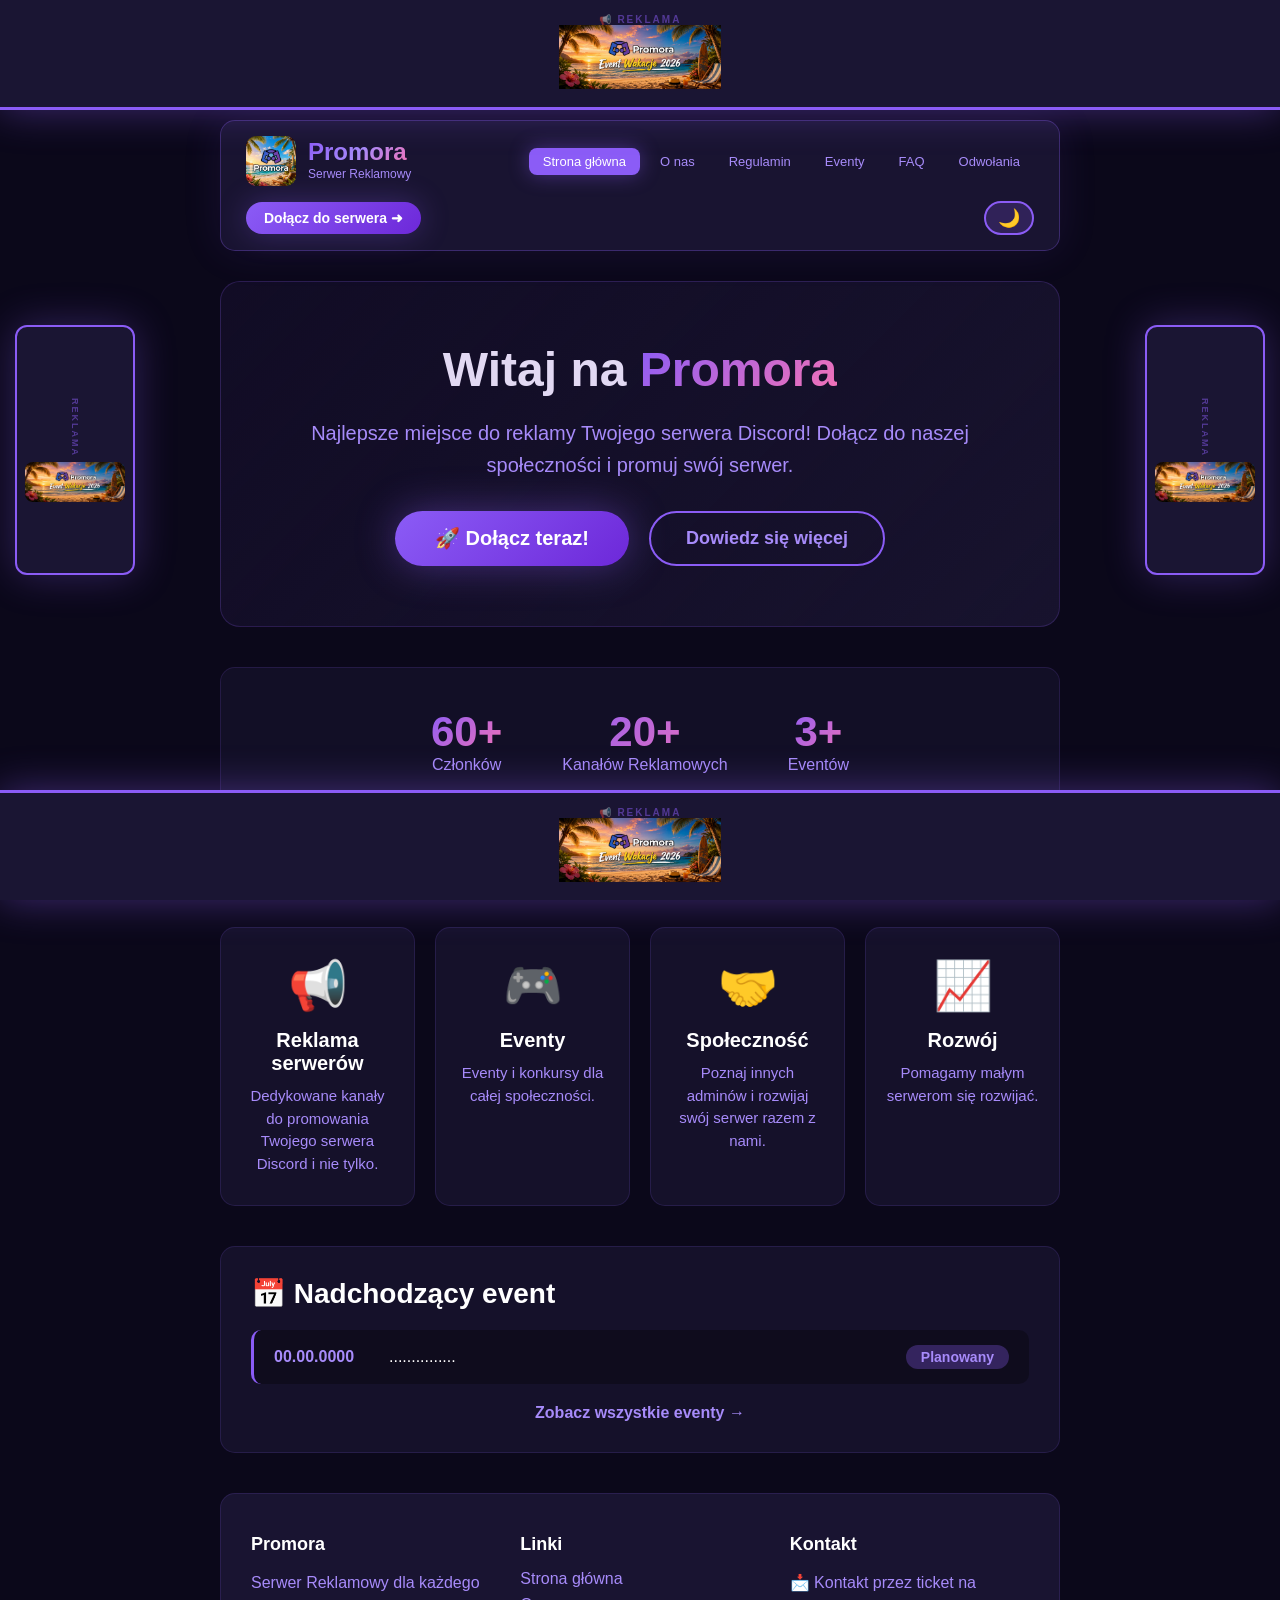
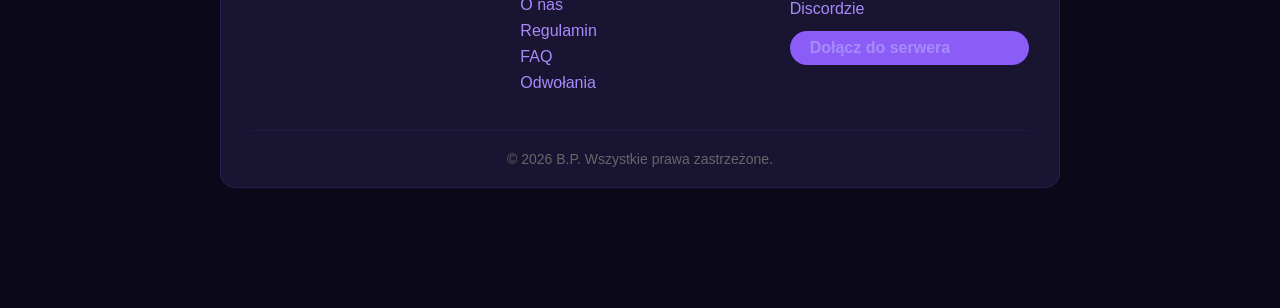
<file: index.html>
<!DOCTYPE html>
<html lang="pl">
<head>
    <meta charset="UTF-8" />
    <meta name="viewport" content="width=device-width, initial-scale=1.0"/>
    <title>Promora - Serwer Reklamowy</title>
    <link rel="stylesheet" href="css/style.css" />
    <!-- Ikona w zakładce przeglądarki -->
    <link rel="icon" href="images/logo.png" type="image/png" />
</head>
<body>

    <!-- ====== REKLAMA GÓRNA (FIXED) ====== -->
    <div id="reklama-gora" class="reklama-top">
    <span class="reklama-etykieta">📢 REKLAMA</span>
    <a href="https://discord.gg/f8qhJQSRA7" target="_blank">
        <img src="images/baner.png" alt="Reklama górna" />
    </a>
</div>

    <!-- ====== REKLAMA LEWA (FIXED) ====== -->
   <div id="reklama-lewa" class="reklama-side left">
    <span class="reklama-etykieta" style="writing-mode: vertical-rl; margin-bottom: 5px; font-size: 9px;">REKLAMA</span>
    <a href="https://discord.gg/f8qhJQSRA7" target="_blank">
        <img src="images/baner1.png" alt="Reklama lewa" />
    </a>
</div>

    <!-- ====== REKLAMA PRAWA (FIXED) ====== -->
   <div id="reklama-prawa" class="reklama-side right">
    <span class="reklama-etykieta" style="writing-mode: vertical-rl; margin-bottom: 5px; font-size: 9px;">REKLAMA</span>
    <a href="https://discord.gg/f8qhJQSRA7" target="_blank">
        <img src="images/baner2.png" alt="Reklama prawa" />
    </a>
</div>
    
    <!-- ====== GŁÓWNY KONTENER ====== -->
    <div class="container">

        <!-- ====== NAGŁÓWEK ====== -->
        <header>
            <div class="logo">
                <img src="images/logo.png" alt="Logo Promora" />
                <div class="logo-text">
                    <h1>Promora</h1>
                    <span>Serwer Reklamowy</span>
                </div>
            </div>
            <nav>
                <a href="index.html" class="active">Strona główna</a>
                <a href="podstrony/o-nas.html">O nas</a>
                <a href="podstrony/regulamin.html">Regulamin</a>
                <a href="podstrony/eventy.html">Eventy</a>
                <a href="podstrony/faq.html">FAQ</a>
                <a href="podstrony/odwolania.html">Odwołania</a>
            </nav>
            <a href="https://discord.gg/f8qhJQSRA7" target="_blank" class="btn-join">
                Dołącz do serwera ➜
            </a>
            <button id="theme-toggle" class="btn-theme" onclick="toggleTheme()">🌙</button>
        </header>

        <!-- ====== GŁÓWNA TREŚĆ ====== -->
        <main>
            <!-- Sekcja powitalna -->
            <section class="hero">
                <h2>Witaj na <span class="highlight">Promora</span></h2>
                <p>
                    Najlepsze miejsce do reklamy Twojego serwera Discord!
                    Dołącz do naszej społeczności i promuj swój serwer.
                </p>
                <div class="hero-buttons">
                    <a href="https://discord.gg/f8qhJQSRA7" target="_blank" class="btn-join-large">
                        🚀 Dołącz teraz!
                    </a>
                    <a href="podstrony/o-nas.html" class="btn-secondary">
                        Dowiedz się więcej
                    </a>
                </div>
            </section>

            <!-- Statystyki -->
            <section class="stats">
                <div class="stat-item">
                    <span class="stat-number">60+</span>
                    <span class="stat-label">Członków</span>
                </div>
                <div class="stat-item">
                    <span class="stat-number">20+</span>
                    <span class="stat-label">Kanałów Reklamowych</span>
                </div>
                <div class="stat-item">
                    <span class="stat-number">3+</span>
                    <span class="stat-label">Eventów</span>
                </div>
            </section>

            <!-- Co oferujemy -->
            <section class="features">
                <h2>Co oferujemy?</h2>
                <div class="features-grid">
                    <div class="feature-card">
                        <div class="feature-icon">📢</div>
                        <h3>Reklama serwerów</h3>
                        <p>Dedykowane kanały do promowania Twojego serwera Discord i nie tylko.</p>
                    </div>
                    <div class="feature-card">
                        <div class="feature-icon">🎮</div>
                        <h3>Eventy</h3>
                        <p>Eventy i konkursy dla całej społeczności.</p>
                    </div>
                    <div class="feature-card">
                        <div class="feature-icon">🤝</div>
                        <h3>Społeczność</h3>
                        <p>Poznaj innych adminów i rozwijaj swój serwer razem z nami.</p>
                    </div>
                    <div class="feature-card">
                        <div class="feature-icon">📈</div>
                        <h3>Rozwój</h3>
                        <p>Pomagamy małym serwerom się rozwijać.</p>
                    </div>
                </div>
            </section>

            <!-- Najnowsze eventy -->
            <section class="events-preview">
                <h2>📅 Nadchodzący event</h2>
                <div class="events-list">
                    <div class="event-item">
                        <span class="event-date">00.00.0000</span>
                        <span class="event-name">...............</span>
                        <span class="event-status upcoming">Planowany</span>
                    </div>
                </div>
                <div class="view-all">
                    <a href="podstrony/eventy.html">Zobacz wszystkie eventy →</a>
                </div>
            </section>
        </main>

        <!-- ====== STOPKA ====== -->
        <footer>
            <div class="footer-content">
                <div class="footer-section">
                    <h4>Promora</h4>
                    <p>Serwer Reklamowy dla każdego</p>
                </div>
                <div class="footer-section">
                    <h4>Linki</h4>
                    <a href="index.html">Strona główna</a>
                    <a href="podstrony/o-nas.html">O nas</a>
                    <a href="podstrony/regulamin.html">Regulamin</a>
                    <a href="podstrony/faq.html">FAQ</a>
                    <a href="podstrony/odwolania.html">Odwołania</a>
                </div>
                <div class="footer-section">
                    <h4>Kontakt</h4>
                    <p>📩 Kontakt przez ticket na Discordzie</p>
                    <a href="https://discord.gg/f8qhJQSRA7" target="_blank" class="btn-join-small">
                        Dołącz do serwera
                    </a>
                </div>
            </div>
            <div class="footer-bottom">
                <p>&copy; 2026 B.P. Wszystkie prawa zastrzeżone.</p>
            </div>
        </footer>

    </div>

    <!-- ====== REKLAMA DOLNA (FIXED) ====== -->
   <div id="reklama-dol" class="reklama-bottom">
    <span class="reklama-etykieta">📢 REKLAMA</span>
    <a href="https://discord.gg/f8qhJQSRA7" target="_blank">
        <img src="images/baner.png" alt="Reklama dolna" />
    </a>
</div>

    <!-- ====== SKRYPTY ====== -->
    <script src="js/script.js"></script>

</body>
</html>
</file>
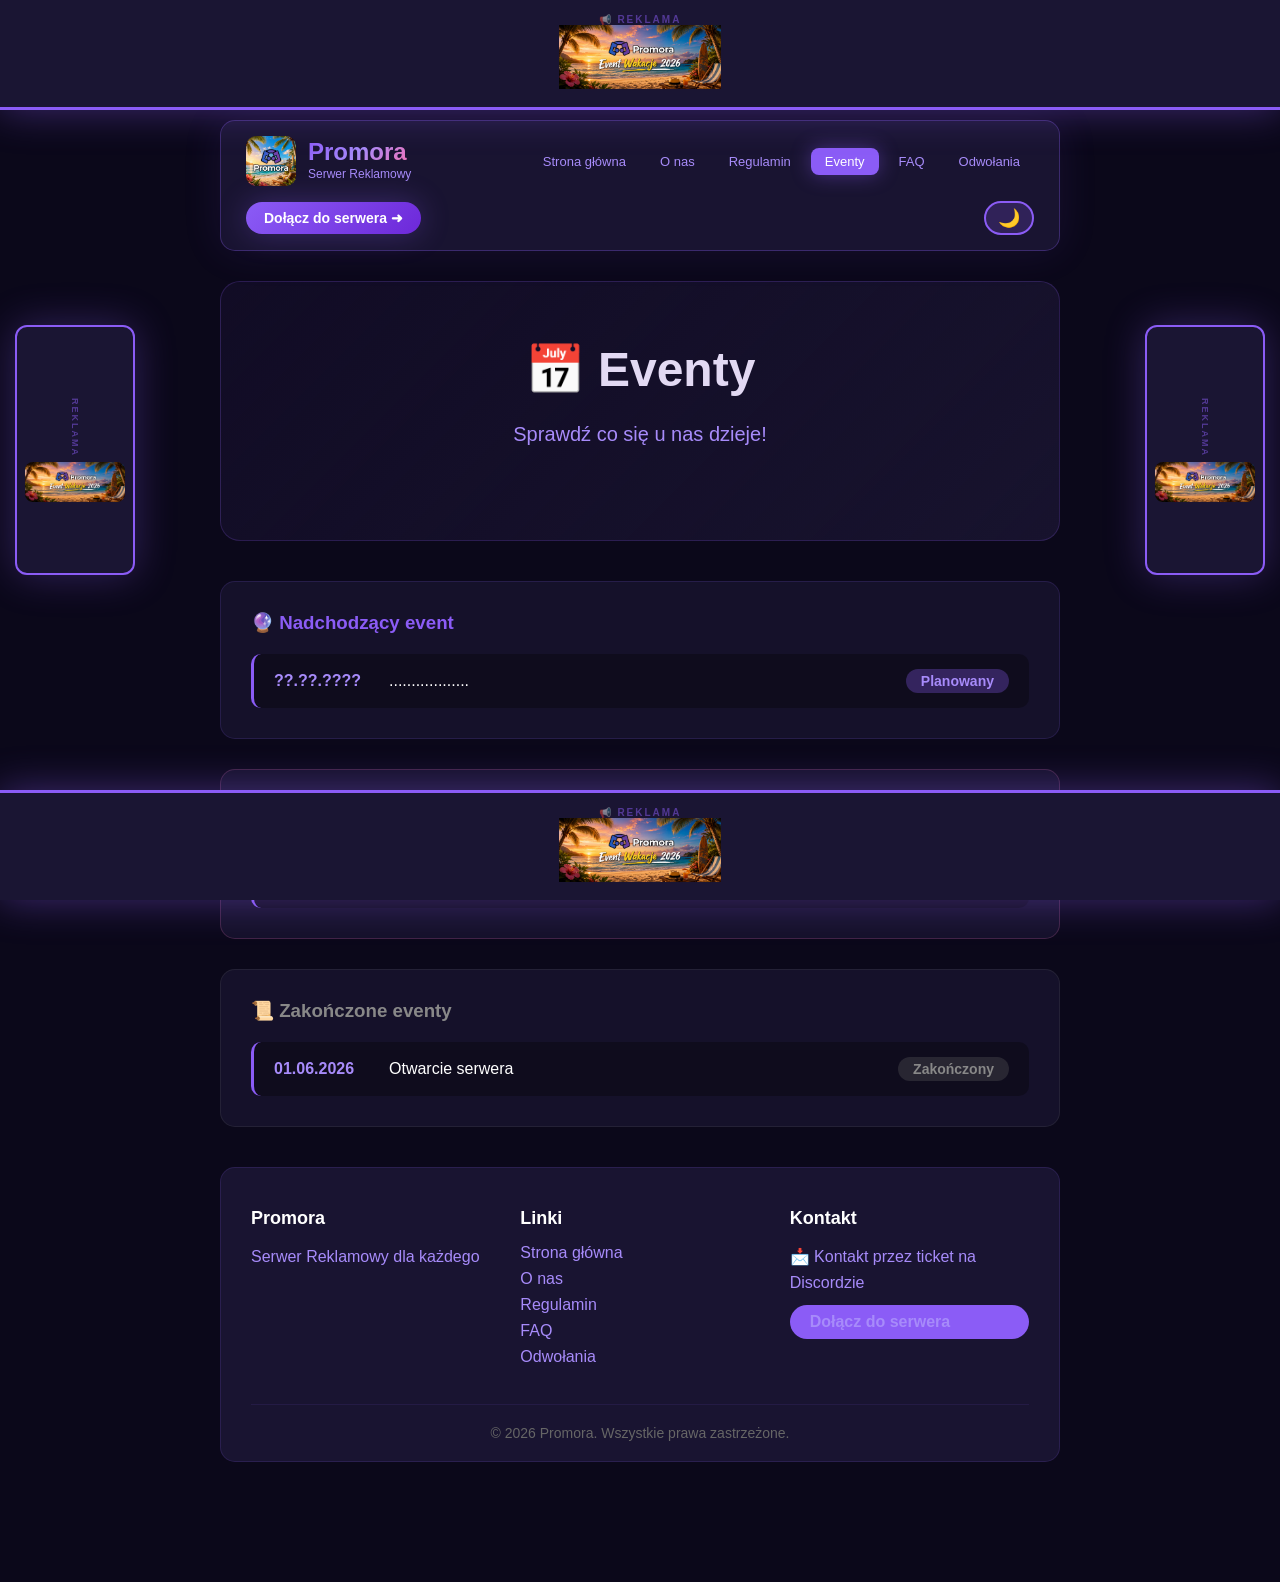
<file: podstrony/eventy.html>
<!DOCTYPE html>
<html lang="pl">
<head>
    <meta charset="UTF-8" />
    <meta name="viewport" content="width=device-width, initial-scale=1.0"/>
    <title>Eventy - Promora</title>
    <link rel="stylesheet" href="../css/style.css" />
    <link rel="icon" href="../images/logo.png" type="image/png" />
</head>
<body>

    <!-- ====== REKLAMY (takie same) ====== -->
   <div id="reklama-gora" class="reklama-top">
    <span class="reklama-etykieta">📢 REKLAMA</span>
    <a href="https://discord.gg/f8qhJQSRA7" target="_blank">
        <img src="../images/baner.png" alt="Reklama górna" />
    </a>
</div>

   <div id="reklama-lewa" class="reklama-side left">
    <span class="reklama-etykieta" style="writing-mode: vertical-rl; margin-bottom: 5px; font-size: 9px;">REKLAMA</span>
    <a href="https://discord.gg/f8qhJQSRA7" target="_blank">
        <img src="../images/baner1.png" alt="Reklama lewa" />
    </a>
</div>

    <div id="reklama-prawa" class="reklama-side right">
    <span class="reklama-etykieta" style="writing-mode: vertical-rl; margin-bottom: 5px; font-size: 9px;">REKLAMA</span>
    <a href="https://discord.gg/f8qhJQSRA7" target="_blank">
        <img src="../images/baner2.png" alt="Reklama prawa" />
    </a>
</div>

    <div class="container">
        <header>
            <div class="logo">
                <img src="../images/logo.png" alt="Logo Promora" />
                <div class="logo-text">
                    <h1>Promora</h1>
                    <span>Serwer Reklamowy</span>
                </div>
            </div>
            <nav>
                <a href="../index.html">Strona główna</a>
                <a href="o-nas.html">O nas</a>
                <a href="regulamin.html">Regulamin</a>
                <a href="eventy.html" class="active">Eventy</a>
                <a href="faq.html">FAQ</a>
                <a href="odwolania.html">Odwołania</a>
            </nav>
            <a href="https://discord.gg/f8qhJQSRA7" target="_blank" class="btn-join">
                Dołącz do serwera ➜
            </a>
            <button id="theme-toggle" class="btn-theme" onclick="toggleTheme()">🌙</button>
        </header>

        <main>
            <section class="hero">
                <h2>📅 Eventy</h2>
                <p>Sprawdź co się u nas dzieje!</p>
            </section>

            <!-- ===== PRZYSZŁE EVENTY ===== -->
            <section style="background: rgba(27, 22, 51, 0.7); padding: 30px; border-radius: 15px; border: 1px solid rgba(139, 92, 246, 0.15); margin-bottom: 30px;">
                <h3 style="color: #8B5CF6; margin-bottom: 20px;">🔮 Nadchodzący event</h3>
                <div class="events-list">
                    <!-- EDYTUJ TUTAJ: Dodawaj/usuń eventy -->
                    <div class="event-item">
                        <span class="event-date">??.??.????</span>
                        <span class="event-name">..................</span>
                        <span class="event-status upcoming">Planowany</span>
                    </div>
                    <!-- KOPIUJ TEN BLOK I ZMIEŃ DANE -->
                    <!--
                    <div class="event-item">
                        <span class="event-date">DD.MM.RRRR</span>
                        <span class="event-name">Nazwa eventu</span>
                        <span class="event-status upcoming">Już wkrótce</span>
                    </div>
                    -->
                </div>
            </section>

            <!-- ===== AKTUALNE EVENTY ===== -->
            <section style="background: rgba(27, 22, 51, 0.7); padding: 30px; border-radius: 15px; border: 1px solid rgba(244, 114, 182, 0.2); margin-bottom: 30px;">
                <h3 style="color: #F472B6; margin-bottom: 20px;">🔥 Trwający event</h3>
                <div class="events-list">
                    <!-- EDYTUJ TUTAJ -->
                    <div class="event-item">
                        <span class="event-date">01-27.07.2026</span>
                        <span class="event-name">1. Reklamuj się, Zarabiaj na ekonomii, Zbieraj expa i wygrywaj! (nagrody znajdziesz na serwerze w odpowiednim kanale!)</span>
                        <span class="event-status active">Trwa!</span>
                    </div>
                </div>
            </section>

            <!-- ===== PRZESZŁE EVENTY ===== -->
            <section style="background: rgba(27, 22, 51, 0.7); padding: 30px; border-radius: 15px; border: 1px solid rgba(100, 100, 100, 0.2); margin-bottom: 40px;">
                <h3 style="color: #888; margin-bottom: 20px;">📜 Zakończone eventy</h3>
                <div class="events-list">
                    <!-- EDYTUJ TUTAJ -->
                    <div class="event-item">
                        <span class="event-date">01.06.2026</span>
                        <span class="event-name">Otwarcie serwera</span>
                        <span class="event-status past">Zakończony</span>
                    </div>
                </div>
            </section>
        </main>

        <footer>
            <div class="footer-content">
                <div class="footer-section">
                    <h4>Promora</h4>
                    <p>Serwer Reklamowy dla każdego</p>
                </div>
                <div class="footer-section">
                    <h4>Linki</h4>
                    <a href="../index.html">Strona główna</a>
                    <a href="o-nas.html">O nas</a>
                    <a href="regulamin.html">Regulamin</a>
                    <a href="faq.html">FAQ</a>
                    <a href="odwolania.html">Odwołania</a>
                </div>
                <div class="footer-section">
                    <h4>Kontakt</h4>
                    <p>📩 Kontakt przez ticket na Discordzie</p>
                    <a href="https://discord.gg/f8qhJQSRA7" target="_blank" class="btn-join-small">
                        Dołącz do serwera
                    </a>
                </div>
            </div>
            <div class="footer-bottom">
                <p>&copy; 2026 Promora. Wszystkie prawa zastrzeżone.</p>
            </div>
        </footer>
    </div>

   <div id="reklama-dol" class="reklama-bottom">
    <span class="reklama-etykieta">📢 REKLAMA</span>
    <a href="https://discord.gg/f8qhJQSRA7" target="_blank">
        <img src="../images/baner.png" alt="Reklama dolna" />
    </a>
</div>

    <script src="../js/script.js"></script>
</body>
</html>
</file>
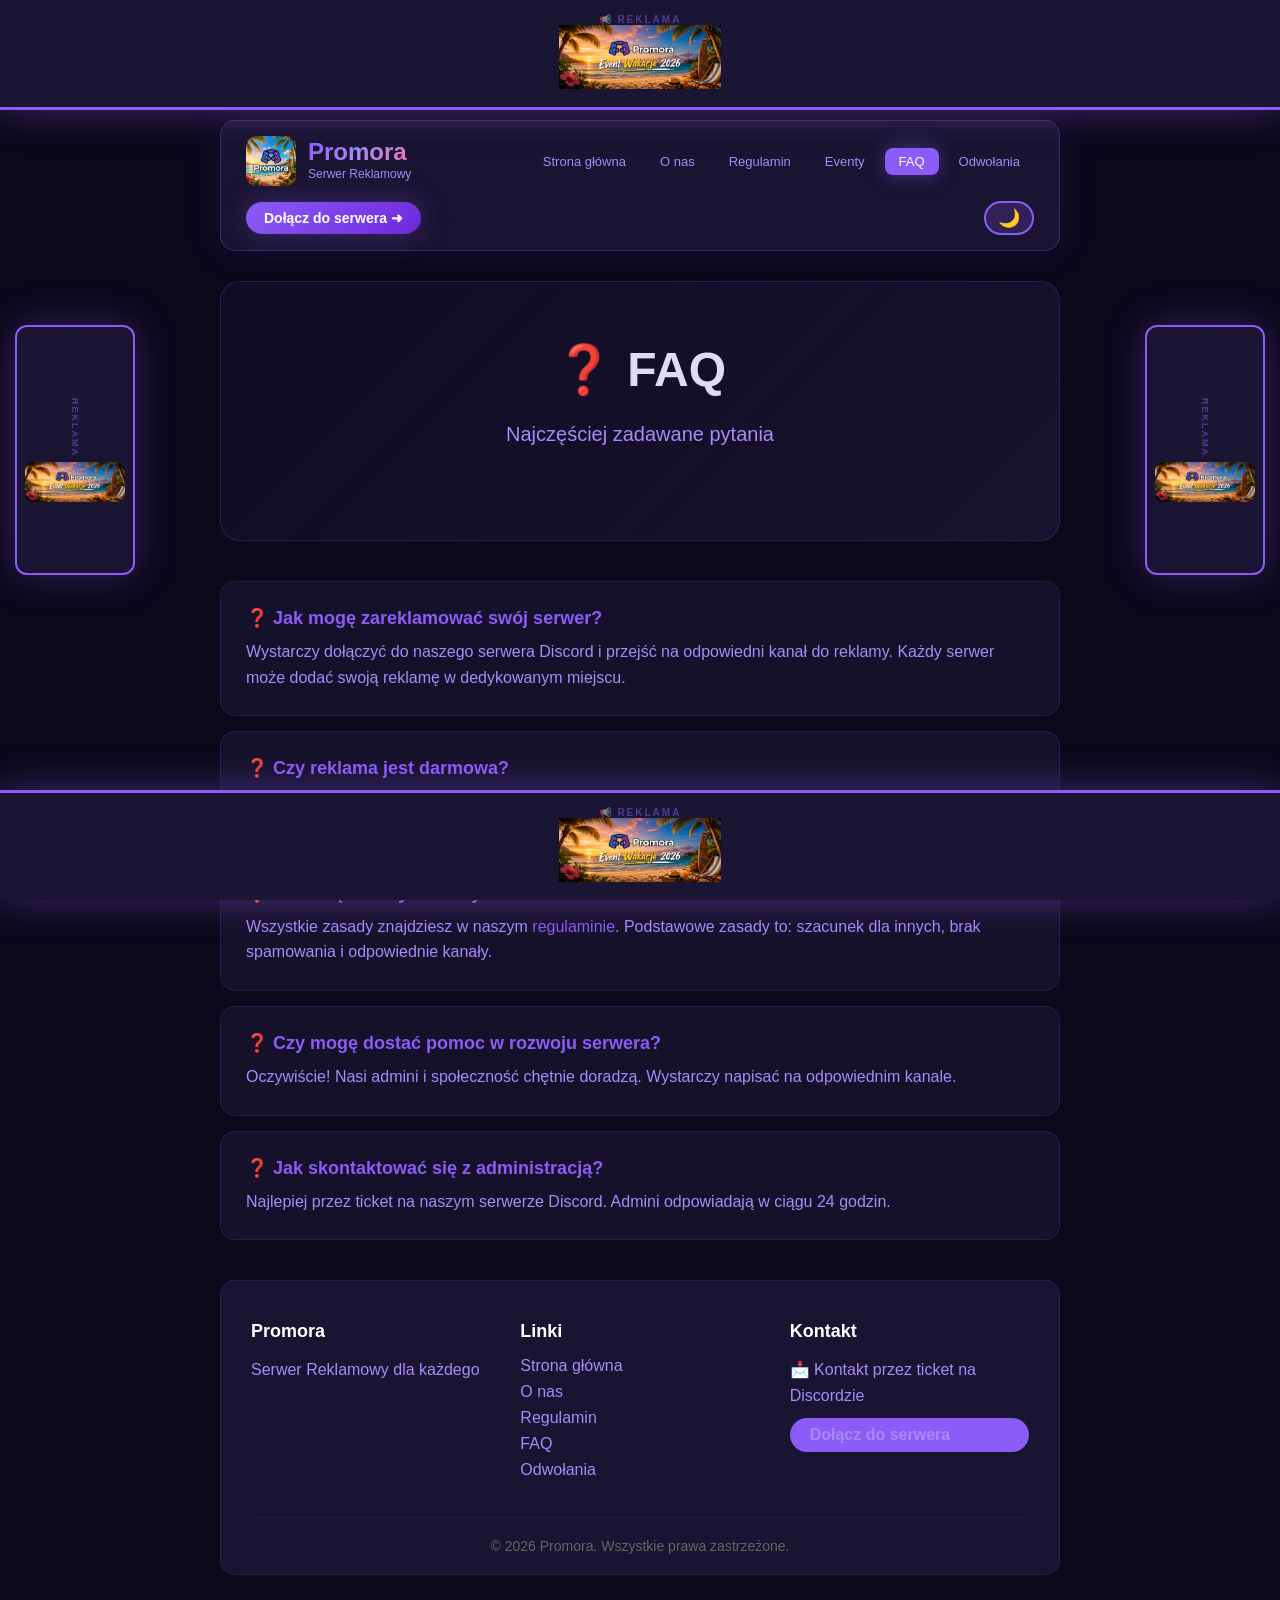
<file: podstrony/faq.html>
<!DOCTYPE html>
<html lang="pl">
<head>
    <meta charset="UTF-8" />
    <meta name="viewport" content="width=device-width, initial-scale=1.0"/>
    <title>FAQ - Promora</title>
    <link rel="stylesheet" href="../css/style.css" />
    <link rel="icon" href="../images/logo.png" type="image/png" />
</head>
<body>

    <!-- ====== REKLAMY ====== -->
 <div id="reklama-gora" class="reklama-top">
    <span class="reklama-etykieta">📢 REKLAMA</span>
    <a href="https://discord.gg/f8qhJQSRA7" target="_blank">
        <img src="../images/baner.png" alt="Reklama górna" />
    </a>
</div>

   <div id="reklama-lewa" class="reklama-side left">
    <span class="reklama-etykieta" style="writing-mode: vertical-rl; margin-bottom: 5px; font-size: 9px;">REKLAMA</span>
    <a href="https://discord.gg/f8qhJQSRA7" target="_blank">
        <img src="../images/baner1.png" alt="Reklama lewa" />
    </a>
</div>
    
   <div id="reklama-prawa" class="reklama-side right">
    <span class="reklama-etykieta" style="writing-mode: vertical-rl; margin-bottom: 5px; font-size: 9px;">REKLAMA</span>
    <a href="https://discord.gg/f8qhJQSRA7" target="_blank">
        <img src="../images/baner2.png" alt="Reklama prawa" />
    </a>
</div>

    <div class="container">
        <header>
            <div class="logo">
                <img src="../images/logo.png" alt="Logo Promora" />
                <div class="logo-text">
                    <h1>Promora</h1>
                    <span>Serwer Reklamowy</span>
                </div>
            </div>
            <nav>
                <a href="../index.html">Strona główna</a>
                <a href="o-nas.html">O nas</a>
                <a href="regulamin.html">Regulamin</a>
                <a href="eventy.html">Eventy</a>
                <a href="faq.html" class="active">FAQ</a>
                <a href="odwolania.html">Odwołania</a>
            </nav>
            <a href="https://discord.gg/f8qhJQSRA7" target="_blank" class="btn-join">
                Dołącz do serwera ➜
            </a>
            <button id="theme-toggle" class="btn-theme" onclick="toggleTheme()">🌙</button>
        </header>

        <main>
            <section class="hero">
                <h2>❓ FAQ</h2>
                <p>Najczęściej zadawane pytania</p>
            </section>

            <!-- ===== FAQ LISTA ===== -->
            <section style="display: flex; flex-direction: column; gap: 15px; margin-bottom: 40px;">

                <!-- Pytanie 1 -->
                <div style="background: rgba(27, 22, 51, 0.7); padding: 25px; border-radius: 15px; border: 1px solid rgba(139, 92, 246, 0.15);">
                    <h3 style="color: #8B5CF6; font-size: 18px; margin-bottom: 10px;">❓ Jak mogę zareklamować swój serwer?</h3>
                    <p style="color: #A78BFA; line-height: 1.6;">
                        Wystarczy dołączyć do naszego serwera Discord i przejść na odpowiedni kanał do reklamy. 
                        Każdy serwer może dodać swoją reklamę w dedykowanym miejscu.
                    </p>
                </div>

                <!-- Pytanie 2 -->
                <div style="background: rgba(27, 22, 51, 0.7); padding: 25px; border-radius: 15px; border: 1px solid rgba(139, 92, 246, 0.15);">
                    <h3 style="color: #8B5CF6; font-size: 18px; margin-bottom: 10px;">❓ Czy reklama jest darmowa?</h3>
                    <p style="color: #A78BFA; line-height: 1.6;">
                        Tak! Reklama na Promora jest całkowicie darmowa. Chcemy pomagać małym serwerom w rozwoju.
                    </p>
                </div>

                <!-- Pytanie 3 -->
                <div style="background: rgba(27, 22, 51, 0.7); padding: 25px; border-radius: 15px; border: 1px solid rgba(139, 92, 246, 0.15);">
                    <h3 style="color: #8B5CF6; font-size: 18px; margin-bottom: 10px;">❓ Jakie są zasady reklamy?</h3>
                    <p style="color: #A78BFA; line-height: 1.6;">
                        Wszystkie zasady znajdziesz w naszym <a href="regulamin.html" style="color: #8B5CF6;">regulaminie</a>. 
                        Podstawowe zasady to: szacunek dla innych, brak spamowania i odpowiednie kanały.
                    </p>
                </div>

                <!-- Pytanie 4 -->
                <div style="background: rgba(27, 22, 51, 0.7); padding: 25px; border-radius: 15px; border: 1px solid rgba(139, 92, 246, 0.15);">
                    <h3 style="color: #8B5CF6; font-size: 18px; margin-bottom: 10px;">❓ Czy mogę dostać pomoc w rozwoju serwera?</h3>
                    <p style="color: #A78BFA; line-height: 1.6;">
                        Oczywiście! Nasi admini i społeczność chętnie doradzą. Wystarczy napisać na odpowiednim kanale.
                    </p>
                </div>

                <!-- Pytanie 5 - EDYTUJ I DODAWAJ KOLEJNE -->
                <div style="background: rgba(27, 22, 51, 0.7); padding: 25px; border-radius: 15px; border: 1px solid rgba(139, 92, 246, 0.15);">
                    <h3 style="color: #8B5CF6; font-size: 18px; margin-bottom: 10px;">❓ Jak skontaktować się z administracją?</h3>
                    <p style="color: #A78BFA; line-height: 1.6;">
                        Najlepiej przez ticket na naszym serwerze Discord. Admini odpowiadają w ciągu 24 godzin.
                    </p>
                </div>

                <!-- KOPIUJ TEN BLOK ŻEBY DODAĆ NOWE PYTANIE -->
                <!--
                <div style="background: rgba(27, 22, 51, 0.7); padding: 25px; border-radius: 15px; border: 1px solid rgba(139, 92, 246, 0.15);">
                    <h3 style="color: #8B5CF6; font-size: 18px; margin-bottom: 10px;">❓ Twoje pytanie</h3>
                    <p style="color: #A78BFA; line-height: 1.6;">
                        Twoja odpowiedź
                    </p>
                </div>
                -->

            </section>
        </main>

        <footer>
            <div class="footer-content">
                <div class="footer-section">
                    <h4>Promora</h4>
                    <p>Serwer Reklamowy dla każdego</p>
                </div>
                <div class="footer-section">
                    <h4>Linki</h4>
                    <a href="../index.html">Strona główna</a>
                    <a href="o-nas.html">O nas</a>
                    <a href="regulamin.html">Regulamin</a>
                    <a href="faq.html">FAQ</a>
                    <a href="odwolania.html">Odwołania</a>
                </div>
                <div class="footer-section">
                    <h4>Kontakt</h4>
                    <p>📩 Kontakt przez ticket na Discordzie</p>
                    <a href="https://discord.gg/f8qhJQSRA7" target="_blank" class="btn-join-small">
                        Dołącz do serwera
                    </a>
                </div>
            </div>
            <div class="footer-bottom">
                <p>&copy; 2026 Promora. Wszystkie prawa zastrzeżone.</p>
            </div>
        </footer>
    </div>

    <div id="reklama-dol" class="reklama-bottom">
    <span class="reklama-etykieta">📢 REKLAMA</span>
    <a href="https://discord.gg/f8qhJQSRA7" target="_blank">
        <img src="../images/baner.png" alt="Reklama dolna" />
    </a>
</div>

    <script src="../js/script.js"></script>
</body>
</html>
</file>
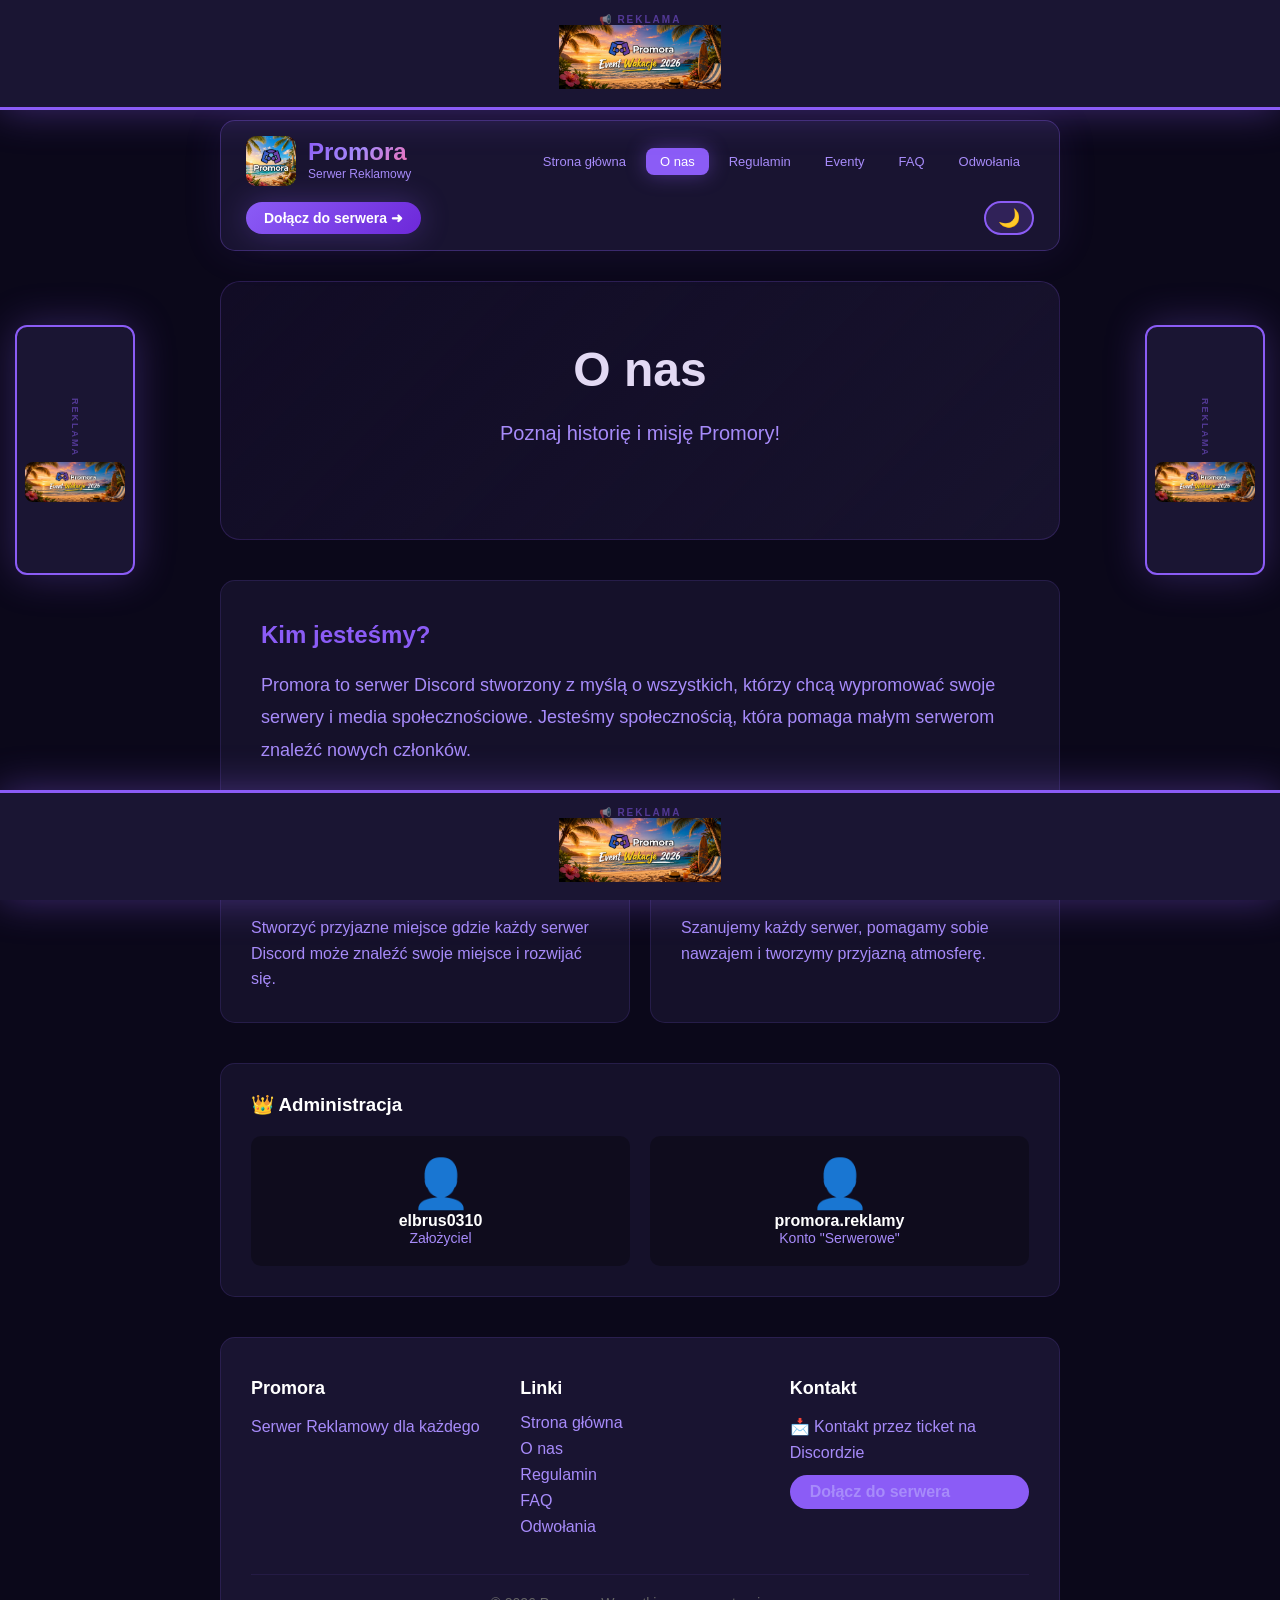
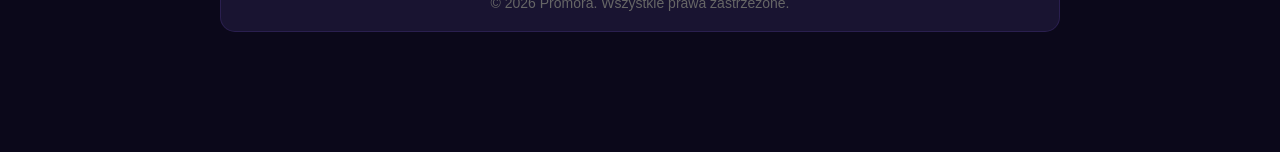
<file: podstrony/o-nas.html>
<!DOCTYPE html>
<html lang="pl">
<head>
    <meta charset="UTF-8" />
    <meta name="viewport" content="width=device-width, initial-scale=1.0"/>
    <title>O nas - Promora</title>
    <link rel="stylesheet" href="../css/style.css" />
    <link rel="icon" href="../images/logo.png" type="image/png" />
</head>
<body>

    <!-- ====== REKLAMY (takie same jak na głównej) ====== -->
  <div id="reklama-gora" class="reklama-top">
    <span class="reklama-etykieta">📢 REKLAMA</span>
    <a href="https://discord.gg/f8qhJQSRA7" target="_blank">
        <img src="../images/baner.png" alt="Reklama górna" />
    </a>
</div>

    <div id="reklama-lewa" class="reklama-side left">
    <span class="reklama-etykieta" style="writing-mode: vertical-rl; margin-bottom: 5px; font-size: 9px;">REKLAMA</span>
    <a href="https://discord.gg/f8qhJQSRA7" target="_blank">
        <img src="../images/baner1.png" alt="Reklama lewa" />
    </a>
</div>

   <div id="reklama-prawa" class="reklama-side right">
    <span class="reklama-etykieta" style="writing-mode: vertical-rl; margin-bottom: 5px; font-size: 9px;">REKLAMA</span>
    <a href="https://discord.gg/f8qhJQSRA7" target="_blank">
        <img src="../images/baner2.png" alt="Reklama prawa" />
    </a>
</div>

    <div class="container">
        <header>
            <div class="logo">
                <img src="../images/logo.png" alt="Logo Promora" />
                <div class="logo-text">
                    <h1>Promora</h1>
                    <span>Serwer Reklamowy</span>
                </div>
            </div>
            <nav>
                <a href="../index.html">Strona główna</a>
                <a href="o-nas.html" class="active">O nas</a>
                <a href="regulamin.html">Regulamin</a>
                <a href="eventy.html">Eventy</a>
                <a href="faq.html">FAQ</a>
                <a href="odwolania.html">Odwołania</a>
            </nav>
            <a href="https://discord.gg/f8qhJQSRA7" target="_blank" class="btn-join">
                Dołącz do serwera ➜
            </a>
            <button id="theme-toggle" class="btn-theme" onclick="toggleTheme()">🌙</button>
        </header>

        <main>
            <section class="hero">
                <h2>O nas</h2>
                <p>Poznaj historię i misję Promory!</p>
            </section>

            <section class="features" style="margin-bottom: 40px;">
                <div style="background: rgba(27, 22, 51, 0.7); padding: 40px; border-radius: 15px; border: 1px solid rgba(139, 92, 246, 0.15);">
                    <h3 style="color: #8B5CF6; font-size: 24px; margin-bottom: 20px;">Kim jesteśmy?</h3>
                    <p style="color: #A78BFA; line-height: 1.8; font-size: 18px;">
                        Promora to serwer Discord stworzony z myślą o wszystkich, którzy chcą wypromować swoje serwery i media społecznościowe.
                        Jesteśmy społecznością, która pomaga małym serwerom znaleźć nowych członków.
                    </p>
                </div>
            </section>

            <section style="display: grid; grid-template-columns: repeat(2, 1fr); gap: 20px; margin-bottom: 40px;">
                <div style="background: rgba(27, 22, 51, 0.7); padding: 30px; border-radius: 15px; border: 1px solid rgba(139, 92, 246, 0.15);">
                    <h3 style="color: #8B5CF6; margin-bottom: 15px;">🎯 Nasza misja</h3>
                    <p style="color: #A78BFA; line-height: 1.6;">
                        Stworzyć przyjazne miejsce gdzie każdy serwer Discord może znaleźć swoje miejsce i rozwijać się.
                    </p>
                </div>
                <div style="background: rgba(27, 22, 51, 0.7); padding: 30px; border-radius: 15px; border: 1px solid rgba(139, 92, 246, 0.15);">
                    <h3 style="color: #8B5CF6; margin-bottom: 15px;">💎 Wartości</h3>
                    <p style="color: #A78BFA; line-height: 1.6;">
                        Szanujemy każdy serwer, pomagamy sobie nawzajem i tworzymy przyjazną atmosferę.
                    </p>
                </div>
            </section>

            <section style="background: rgba(27, 22, 51, 0.7); padding: 30px; border-radius: 15px; border: 1px solid rgba(139, 92, 246, 0.15); margin-bottom: 40px;">
                <h3 style="color: #fff; margin-bottom: 20px;">👑 Administracja</h3>
                <div style="display: grid; grid-template-columns: repeat(auto-fit, minmax(200px, 1fr)); gap: 20px;">
                    <div style="background: rgba(0,0,0,0.3); padding: 20px; border-radius: 10px; text-align: center;">
                        <div style="font-size: 48px;">👤</div>
                        <p style="color: #fff; font-weight: bold;">elbrus0310</p>
                        <p style="color: #A78BFA; font-size: 14px;">Założyciel</p>
                    </div>
                    <div style="background: rgba(0,0,0,0.3); padding: 20px; border-radius: 10px; text-align: center;">
                        <div style="font-size: 48px;">👤</div>
                        <p style="color: #fff; font-weight: bold;">promora.reklamy</p>
                        <p style="color: #A78BFA; font-size: 14px;">Konto "Serwerowe"</p>
                    </div>
                    <!-- Dodaj więcej adminów jeśli chcesz -->
                </div>
            </section>
        </main>

        <footer>
            <div class="footer-content">
                <div class="footer-section">
                    <h4>Promora</h4>
                    <p>Serwer Reklamowy dla każdego</p>
                </div>
                <div class="footer-section">
                    <h4>Linki</h4>
                    <a href="../index.html">Strona główna</a>
                    <a href="o-nas.html">O nas</a>
                    <a href="regulamin.html">Regulamin</a>
                    <a href="faq.html">FAQ</a>
                    <a href="odwolania.html">Odwołania</a>
                </div>
                <div class="footer-section">
                    <h4>Kontakt</h4>
                    <p>📩 Kontakt przez ticket na Discordzie</p>
                    <a href="https://discord.gg/f8qhJQSRA7" target="_blank" class="btn-join-small">
                        Dołącz do serwera
                    </a>
                </div>
            </div>
            <div class="footer-bottom">
                <p>&copy; 2026 Promora. Wszystkie prawa zastrzeżone.</p>
            </div>
        </footer>
    </div>

   <div id="reklama-dol" class="reklama-bottom">
    <span class="reklama-etykieta">📢 REKLAMA</span>
    <a href="https://discord.gg/f8qhJQSRA7" target="_blank">
        <img src="../images/baner.png" alt="Reklama dolna" />
    </a>
</div>
    
    <script src="../js/script.js"></script>
</body>
</html>
</file>
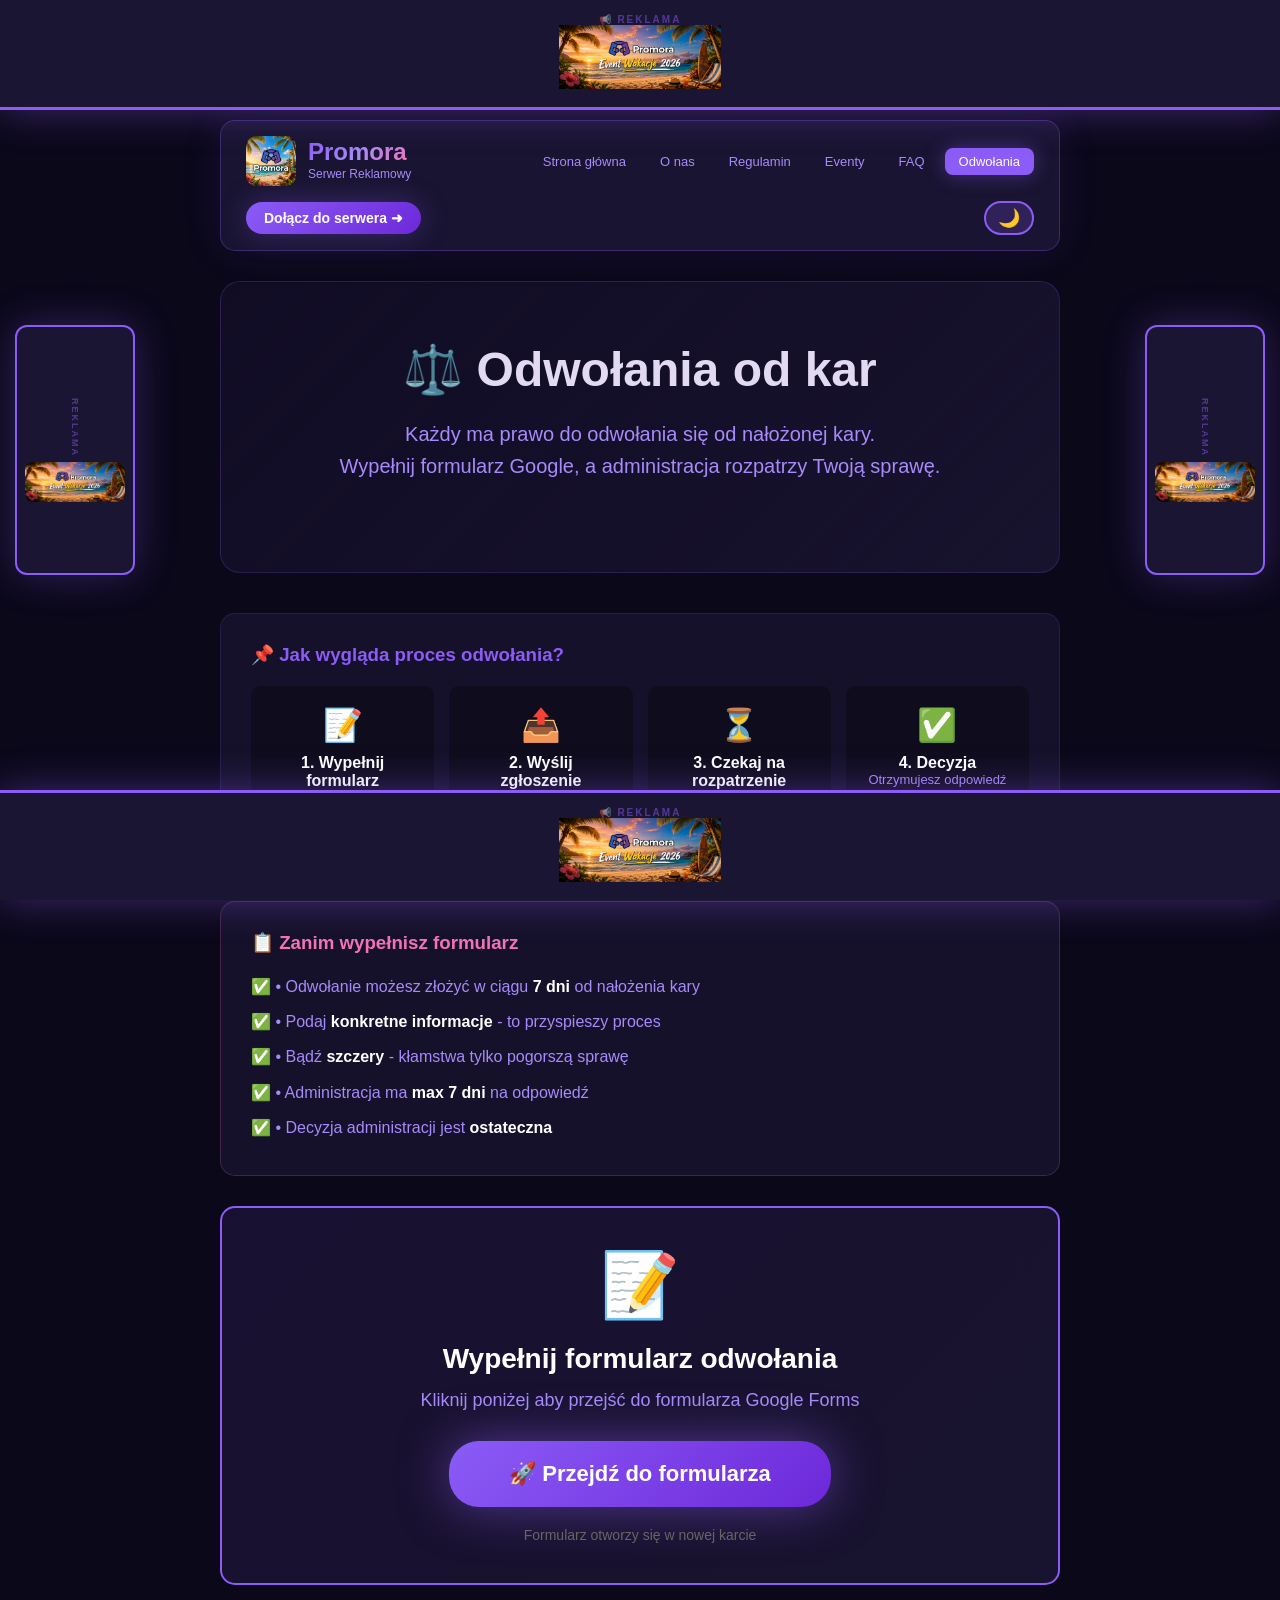
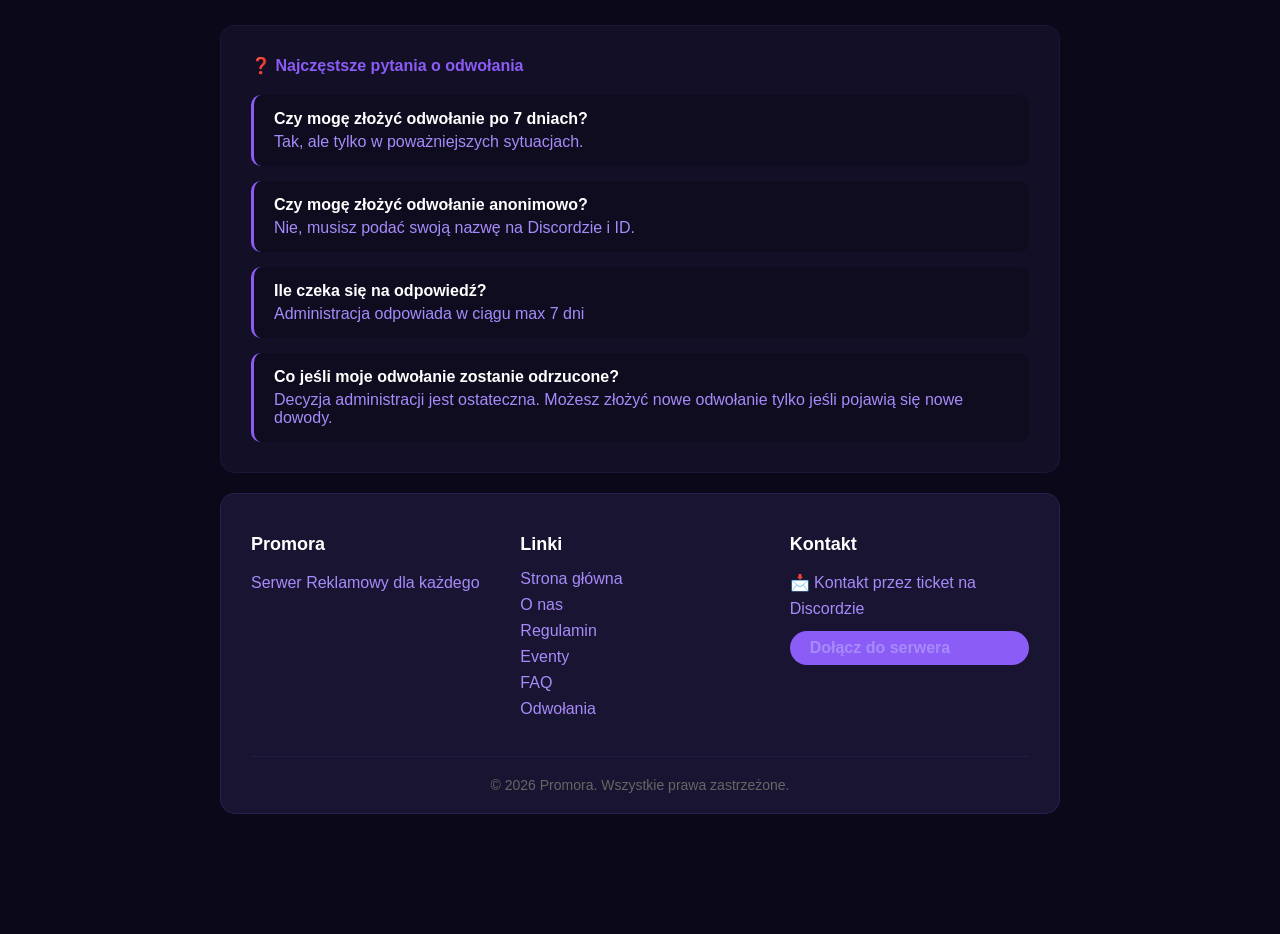
<file: podstrony/odwolania.html>
<!DOCTYPE html>
<html lang="pl">
<head>
    <meta charset="UTF-8" />
    <meta name="viewport" content="width=device-width, initial-scale=1.0"/>
    <title>Odwołania od kar - Promora</title>
    <link rel="stylesheet" href="../css/style.css" />
    <link rel="icon" href="../images/logo.png" type="image/png" />
</head>
<body>

    <!-- ====== REKLAMY ====== -->
   <div id="reklama-gora" class="reklama-top">
    <span class="reklama-etykieta">📢 REKLAMA</span>
    <a href="https://discord.gg/f8qhJQSRA7" target="_blank">
        <img src="../images/baner.png" alt="Reklama górna" />
    </a>
</div>

    <div id="reklama-lewa" class="reklama-side left">
    <span class="reklama-etykieta" style="writing-mode: vertical-rl; margin-bottom: 5px; font-size: 9px;">REKLAMA</span>
    <a href="https://discord.gg/f8qhJQSRA7" target="_blank">
        <img src="../images/baner1.png" alt="Reklama lewa" />
    </a>
</div>

    <div id="reklama-prawa" class="reklama-side right">
    <span class="reklama-etykieta" style="writing-mode: vertical-rl; margin-bottom: 5px; font-size: 9px;">REKLAMA</span>
    <a href="https://discord.gg/f8qhJQSRA7" target="_blank">
        <img src="../images/baner2.png" alt="Reklama prawa" />
    </a>
</div>

    <div class="container">
        <header>
            <div class="logo">
                <img src="../images/logo.png" alt="Logo Promora" />
                <div class="logo-text">
                    <h1>Promora</h1>
                    <span>Serwer Reklamowy</span>
                </div>
            </div>
            <nav>
                <a href="../index.html">Strona główna</a>
                <a href="o-nas.html">O nas</a>
                <a href="regulamin.html">Regulamin</a>
                <a href="eventy.html">Eventy</a>
                <a href="faq.html">FAQ</a>
                <a href="odwolania.html" class="active">Odwołania</a>
            </nav>
            <a href="https://discord.gg/f8qhJQSRA7" target="_blank" class="btn-join">
                Dołącz do serwera ➜
            </a>
            <button id="theme-toggle" class="btn-theme" onclick="toggleTheme()">🌙</button>
        </header>

        <main>
            <!-- ===== HERO ===== -->
            <section class="hero">
                <h2>⚖️ Odwołania od kar</h2>
                <p>
                    Każdy ma prawo do odwołania się od nałożonej kary.<br />
                    Wypełnij formularz Google, a administracja rozpatrzy Twoją sprawę.
                </p>
            </section>

            <!-- ===== JAK TO DZIAŁA? ===== -->
            <section style="background: rgba(27, 22, 51, 0.7); padding: 30px; border-radius: 15px; border: 1px solid rgba(139, 92, 246, 0.15); margin-bottom: 30px;">
                <h3 style="color: #8B5CF6; margin-bottom: 20px;">📌 Jak wygląda proces odwołania?</h3>
                <div style="display: grid; grid-template-columns: repeat(4, 1fr); gap: 15px; text-align: center;">
                    <div style="background: rgba(0,0,0,0.3); padding: 20px; border-radius: 10px;">
                        <div style="font-size: 32px;">📝</div>
                        <p style="color: #fff; font-weight: bold; margin-top: 10px;">1. Wypełnij formularz</p>
                        <p style="color: #A78BFA; font-size: 13px;">Kliknij przycisk i wypełnij Google Forms</p>
                    </div>
                    <div style="background: rgba(0,0,0,0.3); padding: 20px; border-radius: 10px;">
                        <div style="font-size: 32px;">📤</div>
                        <p style="color: #fff; font-weight: bold; margin-top: 10px;">2. Wyślij zgłoszenie</p>
                        <p style="color: #A78BFA; font-size: 13px;">Formularz trafia do administracji</p>
                    </div>
                    <div style="background: rgba(0,0,0,0.3); padding: 20px; border-radius: 10px;">
                        <div style="font-size: 32px;">⏳</div>
                        <p style="color: #fff; font-weight: bold; margin-top: 10px;">3. Czekaj na rozpatrzenie</p>
                        <p style="color: #A78BFA; font-size: 13px;">Admini analizują Twoją sprawę</p>
                    </div>
                    <div style="background: rgba(0,0,0,0.3); padding: 20px; border-radius: 10px;">
                        <div style="font-size: 32px;">✅</div>
                        <p style="color: #fff; font-weight: bold; margin-top: 10px;">4. Decyzja</p>
                        <p style="color: #A78BFA; font-size: 13px;">Otrzymujesz odpowiedź w ciągu max 7 dni roboczych</p>
                    </div>
                </div>
            </section>

            <!-- ===== WAŻNE INFORMACJE ===== -->
            <section style="background: rgba(27, 22, 51, 0.7); padding: 30px; border-radius: 15px; border: 1px solid rgba(244, 114, 182, 0.2); margin-bottom: 30px;">
                <h3 style="color: #F472B6; margin-bottom: 15px;">📋 Zanim wypełnisz formularz</h3>
                <ul style="color: #A78BFA; line-height: 2.2; list-style: none; padding: 0; margin: 0;">
                    <li>✅ • Odwołanie możesz złożyć w ciągu <strong style="color: #fff;">7 dni</strong> od nałożenia kary</li>
                    <li>✅ • Podaj <strong style="color: #fff;">konkretne informacje</strong> - to przyspieszy proces</li>
                    <li>✅ • Bądź <strong style="color: #fff;">szczery</strong> - kłamstwa tylko pogorszą sprawę</li>
                    <li>✅ • Administracja ma <strong style="color: #fff;">max 7 dni</strong> na odpowiedź</li>
                    <li>✅ • Decyzja administracji jest <strong style="color: #fff;">ostateczna</strong></li>
                </ul>
            </section>

            <!-- ===== PRZYCISK DO FORMULARZA ===== -->
            <section style="text-align: center; padding: 40px; background: linear-gradient(135deg, rgba(139, 92, 246, 0.1), rgba(27, 22, 51, 0.8)); border-radius: 15px; border: 2px solid #8B5CF6; margin-bottom: 40px;">
                <div style="font-size: 64px; margin-bottom: 20px;">📝</div>
                <h3 style="color: #fff; font-size: 28px; margin-bottom: 15px;">Wypełnij formularz odwołania</h3>
                <p style="color: #A78BFA; font-size: 18px; margin-bottom: 30px;">
                    Kliknij poniżej aby przejść do formularza Google Forms
                </p>
                
                <!-- ===== PRZYCISK DO GOOGLE FORMS ===== -->
                <a href="https://forms.gle/avLpFdiXSPhgSP6EA" 
                   target="_blank"
                   style="display: inline-block; 
                          background: linear-gradient(135deg, #8B5CF6, #6D28D9); 
                          padding: 20px 60px; 
                          border-radius: 30px; 
                          font-weight: bold; 
                          font-size: 22px; 
                          color: white; 
                          transition: 0.3s; 
                          box-shadow: 0 0 50px rgba(139, 92, 246, 0.5);
                          text-decoration: none;">
                    🚀 Przejdź do formularza
                </a>
                
                <p style="color: #666; font-size: 14px; margin-top: 20px;">
                    Formularz otworzy się w nowej karcie
                </p>
            </section>

            <!-- ===== FAQ DOT. ODWOŁAŃ ===== -->
            <section style="background: rgba(27, 22, 51, 0.5); padding: 30px; border-radius: 15px; border: 1px solid rgba(139, 92, 246, 0.1);">
                <h4 style="color: #8B5CF6; margin-bottom: 20px;">❓ Najczęstsze pytania o odwołania</h4>
                
                <div style="display: flex; flex-direction: column; gap: 15px;">
                    <div style="background: rgba(0,0,0,0.2); padding: 15px 20px; border-radius: 10px; border-left: 3px solid #8B5CF6;">
                        <p style="color: #fff; font-weight: bold;">Czy mogę złożyć odwołanie po 7 dniach?</p>
                        <p style="color: #A78BFA; margin-top: 5px;">Tak, ale tylko w poważniejszych sytuacjach.</p>
                    </div>
                    <div style="background: rgba(0,0,0,0.2); padding: 15px 20px; border-radius: 10px; border-left: 3px solid #8B5CF6;">
                        <p style="color: #fff; font-weight: bold;">Czy mogę złożyć odwołanie anonimowo?</p>
                        <p style="color: #A78BFA; margin-top: 5px;">Nie, musisz podać swoją nazwę na Discordzie i ID.</p>
                    </div>
                    <div style="background: rgba(0,0,0,0.2); padding: 15px 20px; border-radius: 10px; border-left: 3px solid #8B5CF6;">
                        <p style="color: #fff; font-weight: bold;">Ile czeka się na odpowiedź?</p>
                        <p style="color: #A78BFA; margin-top: 5px;">Administracja odpowiada w ciągu max 7 dni</p>
                    </div>
                    <div style="background: rgba(0,0,0,0.2); padding: 15px 20px; border-radius: 10px; border-left: 3px solid #8B5CF6;">
                        <p style="color: #fff; font-weight: bold;">Co jeśli moje odwołanie zostanie odrzucone?</p>
                        <p style="color: #A78BFA; margin-top: 5px;">Decyzja administracji jest ostateczna. Możesz złożyć nowe odwołanie tylko jeśli pojawią się nowe dowody.</p>
                    </div>
                </div>
            </section>

        </main>

        <footer>
            <div class="footer-content">
                <div class="footer-section">
                    <h4>Promora</h4>
                    <p>Serwer Reklamowy dla każdego</p>
                </div>
                <div class="footer-section">
                    <h4>Linki</h4>
                    <a href="../index.html">Strona główna</a>
                    <a href="o-nas.html">O nas</a>
                    <a href="regulamin.html">Regulamin</a>
                    <a href="eventy.html">Eventy</a>
                    <a href="faq.html">FAQ</a>
                    <a href="odwolania.html">Odwołania</a>
                </div>
                <div class="footer-section">
                    <h4>Kontakt</h4>
                    <p>📩 Kontakt przez ticket na Discordzie</p>
                    <a href="https://discord.gg/f8qhJQSRA7" target="_blank" class="btn-join-small">
                        Dołącz do serwera
                    </a>
                </div>
            </div>
            <div class="footer-bottom">
                <p>&copy; 2026 Promora. Wszystkie prawa zastrzeżone.</p>
            </div>
        </footer>
    </div>

   <div id="reklama-dol" class="reklama-bottom">
    <span class="reklama-etykieta">📢 REKLAMA</span>
    <a href="https://discord.gg/f8qhJQSRA7" target="_blank">
        <img src="../images/baner.png" alt="Reklama dolna" />
    </a>
</div>

    <script src="../js/script.js"></script>
</body>
</html>
</file>
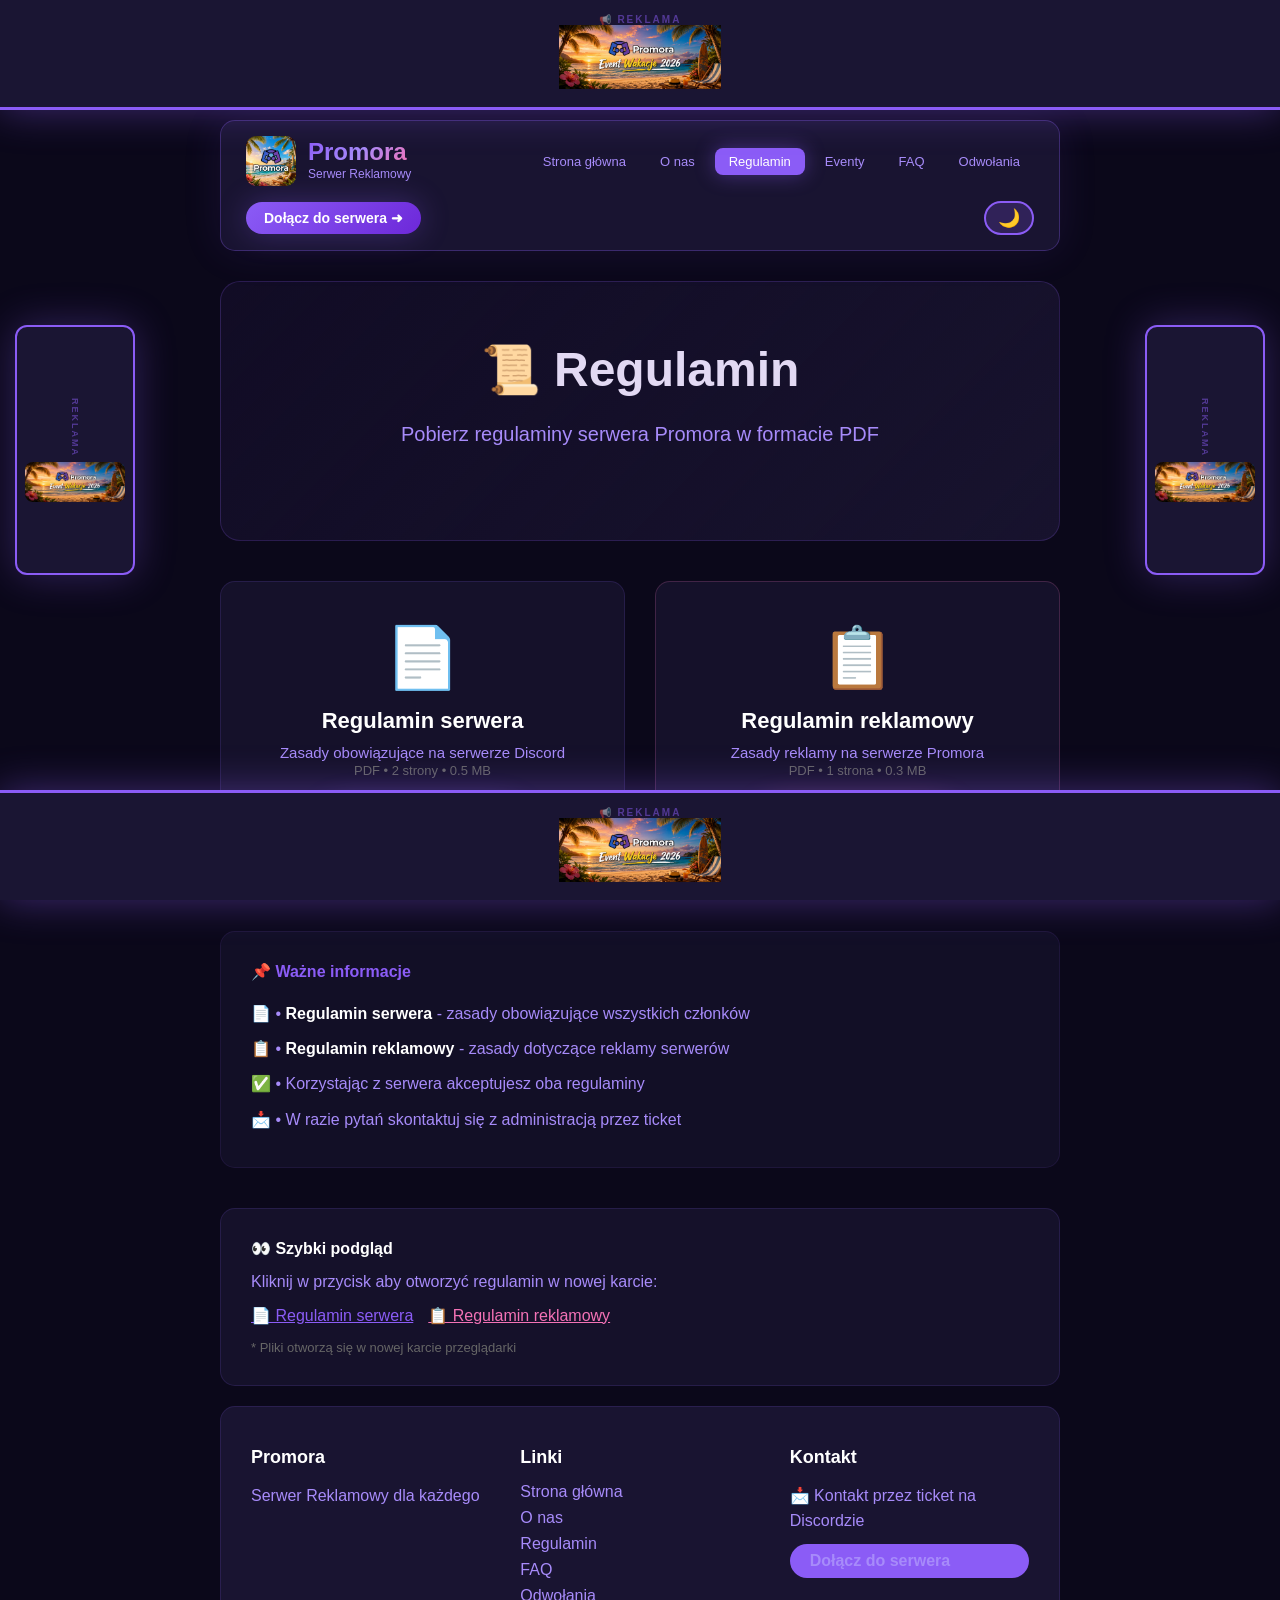
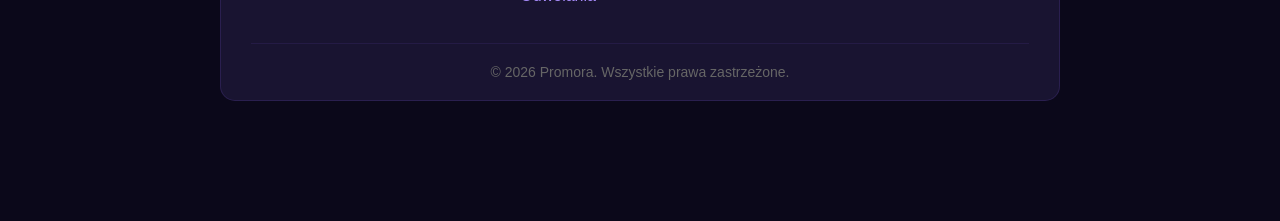
<file: podstrony/regulamin.html>
<!DOCTYPE html>
<html lang="pl">
<head>
    <meta charset="UTF-8" />
    <meta name="viewport" content="width=device-width, initial-scale=1.0"/>
    <title>Regulamin - Promora</title>
    <link rel="stylesheet" href="../css/style.css" />
    <link rel="icon" href="../images/logo.png" type="image/png" />
</head>
<body>

    <!-- ====== REKLAMY ====== -->
   <div id="reklama-gora" class="reklama-top">
    <span class="reklama-etykieta">📢 REKLAMA</span>
    <a href="https://discord.gg/f8qhJQSRA7" target="_blank">
        <img src="../images/baner.png" alt="Reklama górna" />
    </a>
</div>

    <div id="reklama-lewa" class="reklama-side left">
    <span class="reklama-etykieta" style="writing-mode: vertical-rl; margin-bottom: 5px; font-size: 9px;">REKLAMA</span>
    <a href="https://discord.gg/f8qhJQSRA7" target="_blank">
        <img src="../images/baner1.png" alt="Reklama lewa" />
    </a>
</div>

   <div id="reklama-prawa" class="reklama-side right">
    <span class="reklama-etykieta" style="writing-mode: vertical-rl; margin-bottom: 5px; font-size: 9px;">REKLAMA</span>
    <a href="https://discord.gg/f8qhJQSRA7" target="_blank">
        <img src="../images/baner2.png" alt="Reklama prawa" />
    </a>
</div>

    <div class="container">
        <header>
            <div class="logo">
                <img src="../images/logo.png" alt="Logo Promora" />
                <div class="logo-text">
                    <h1>Promora</h1>
                    <span>Serwer Reklamowy</span>
                </div>
            </div>
            <nav>
                <a href="../index.html">Strona główna</a>
                <a href="o-nas.html">O nas</a>
                <a href="regulamin.html" class="active">Regulamin</a>
                <a href="eventy.html">Eventy</a>
                <a href="faq.html">FAQ</a>
                <a href="odwolania.html">Odwołania</a>
            </nav>
            <a href="https://discord.gg/f8qhJQSRA7" target="_blank" class="btn-join">
                Dołącz do serwera ➜
            </a>
            <button id="theme-toggle" class="btn-theme" onclick="toggleTheme()">🌙</button>
        </header>

        <main>
            <section class="hero">
                <h2>📜 Regulamin</h2>
                <p>Pobierz regulaminy serwera Promora w formacie PDF</p>
            </section>

            <!-- ====== DWA REGULAMINY ====== -->
            <section style="display: grid; grid-template-columns: repeat(2, 1fr); gap: 30px; margin-bottom: 40px;">
                
                <!-- ===== REGULAMIN 1 ===== -->
                <div style="background: rgba(27, 22, 51, 0.7); padding: 40px 30px; border-radius: 15px; border: 1px solid rgba(139, 92, 246, 0.15); text-align: center;">
                    <div style="font-size: 60px; margin-bottom: 15px;">📄</div>
                    <h3 style="color: #fff; font-size: 22px; margin-bottom: 10px;">Regulamin serwera</h3>
                    <p style="color: #A78BFA; font-size: 15px; margin-bottom: 25px;">
                        Zasady obowiązujące na serwerze Discord<br />
                        <span style="color: #666; font-size: 13px;">PDF • 2 strony • 0.5 MB</span>
                    </p>
                    <a href="../pdf/Regulaminserwera.pdf" download="Regulamin_Serwera_Promora.pdf" 
                       style="display: inline-block; 
                              background: linear-gradient(135deg, #8B5CF6, #6D28D9); 
                              padding: 14px 40px; 
                              border-radius: 25px; 
                              font-weight: bold; 
                              font-size: 16px; 
                              color: white; 
                              transition: 0.3s; 
                              box-shadow: 0 0 30px rgba(139, 92, 246, 0.3);
                              text-decoration: none;">
                        ⬇️ Pobierz PDF
                    </a>
                </div>

                <!-- ===== REGULAMIN 2 ===== -->
                <div style="background: rgba(27, 22, 51, 0.7); padding: 40px 30px; border-radius: 15px; border: 1px solid rgba(244, 114, 182, 0.2); text-align: center;">
                    <div style="font-size: 60px; margin-bottom: 15px;">📋</div>
                    <h3 style="color: #fff; font-size: 22px; margin-bottom: 10px;">Regulamin reklamowy</h3>
                    <p style="color: #A78BFA; font-size: 15px; margin-bottom: 25px;">
                        Zasady reklamy na serwerze Promora<br />
                        <span style="color: #666; font-size: 13px;">PDF • 1 strona • 0.3 MB</span>
                    </p>
                    <a href="../pdf/regulaminreklamowy.pdf" download="Regulamin_Reklamowy_Promora.pdf" 
                       style="display: inline-block; 
                              background: linear-gradient(135deg, #F472B6, #8B5CF6); 
                              padding: 14px 40px; 
                              border-radius: 25px; 
                              font-weight: bold; 
                              font-size: 16px; 
                              color: white; 
                              transition: 0.3s; 
                              box-shadow: 0 0 30px rgba(244, 114, 182, 0.3);
                              text-decoration: none;">
                        ⬇️ Pobierz PDF
                    </a>
                </div>

            </section>

            <!-- ===== DODATKOWE INFO ===== -->
            <section style="background: rgba(27, 22, 51, 0.5); padding: 30px; border-radius: 15px; border: 1px solid rgba(139, 92, 246, 0.1); margin-bottom: 40px;">
                <h4 style="color: #8B5CF6; margin-bottom: 15px;">📌 Ważne informacje</h4>
                <ul style="color: #A78BFA; line-height: 2.2; list-style: none; padding: 0; margin: 0;">
                    <li>📄 • <strong style="color: #fff;">Regulamin serwera</strong> - zasady obowiązujące wszystkich członków</li>
                    <li>📋 • <strong style="color: #fff;">Regulamin reklamowy</strong> - zasady dotyczące reklamy serwerów</li>
                    <li>✅ • Korzystając z serwera akceptujesz oba regulaminy</li>
                    <li>📩 • W razie pytań skontaktuj się z administracją przez ticket</li>
                </ul>
            </section>

            <!-- ===== PODGLĄD (opcjonalnie) ===== -->
            <section style="background: rgba(27, 22, 51, 0.7); padding: 30px; border-radius: 15px; border: 1px solid rgba(139, 92, 246, 0.15);">
                <h4 style="color: #fff; margin-bottom: 15px;">👀 Szybki podgląd</h4>
                <p style="color: #A78BFA; margin-bottom: 15px;">
                    Kliknij w przycisk aby otworzyć regulamin w nowej karcie:
                </p>
                <div style="display: flex; gap: 15px; flex-wrap: wrap;">
                    <a href="../pdf/Regulaminserwera.pdf" target="_blank" 
                       style="color: #8B5CF6; text-decoration: underline;">
                        📄 Regulamin serwera
                    </a>
                    <a href="../pdf/regulaminreklamowy.pdf" target="_blank" 
                       style="color: #F472B6; text-decoration: underline;">
                        📋 Regulamin reklamowy
                    </a>
                </div>
                <p style="color: #666; font-size: 13px; margin-top: 15px;">
                    * Pliki otworzą się w nowej karcie przeglądarki
                </p>
            </section>

        </main>

        <footer>
            <div class="footer-content">
                <div class="footer-section">
                    <h4>Promora</h4>
                    <p>Serwer Reklamowy dla każdego</p>
                </div>
                <div class="footer-section">
                    <h4>Linki</h4>
                    <a href="../index.html">Strona główna</a>
                    <a href="o-nas.html">O nas</a>
                    <a href="regulamin.html">Regulamin</a>
                    <a href="faq.html">FAQ</a>
                    <a href="odwolania.html">Odwołania</a>
                </div>
                <div class="footer-section">
                    <h4>Kontakt</h4>
                    <p>📩 Kontakt przez ticket na Discordzie</p>
                    <a href="https://discord.gg/f8qhJQSRA7" target="_blank" class="btn-join-small">
                        Dołącz do serwera
                    </a>
                </div>
            </div>
            <div class="footer-bottom">
                <p>&copy; 2026 Promora. Wszystkie prawa zastrzeżone.</p>
            </div>
        </footer>
    </div>

    <div id="reklama-dol" class="reklama-bottom">
    <span class="reklama-etykieta">📢 REKLAMA</span>
    <a href="https://discord.gg/f8qhJQSRA7" target="_blank">
        <img src="../images/baner.png" alt="Reklama dolna" />
    </a>
</div>

    <script src="../js/script.js"></script>
</body>
</html>
</file>
<file: css/style.css>
/* ===== RESET I PODSTAWY ===== */
* {
    margin: 0;
    padding: 0;
    box-sizing: border-box;
}

body {
    font-family: 'Segoe UI', Tahoma, Geneva, Verdana, sans-serif;
    background: #0B081A;
    color: #E2D9F3;
    min-height: 100vh;
    padding-top: 120px;
    padding-bottom: 120px;
}

a {
    text-decoration: none;
    color: inherit;
}

/* ===== REKLAMY GÓRNA I DOLNA ===== */
.reklama-top {
    position: fixed;
    top: 0;
    left: 0;
    width: 100%;
    height: 110px;
    background: #1a1533;
    display: flex;
    flex-direction: column;
    justify-content: center;
    align-items: center;
    z-index: 1000;
    border-bottom: 3px solid #8B5CF6;
    box-shadow: 0 0 40px rgba(139, 92, 246, 0.4);
}

.reklama-top img {
    height: 65px;
    object-fit: contain;
}

.reklama-bottom {
    position: fixed;
    bottom: 0;
    left: 0;
    width: 100%;
    height: 110px;
    background: #1a1533;
    display: flex;
    flex-direction: column;
    justify-content: center;
    align-items: center;
    z-index: 1000;
    border-top: 3px solid #8B5CF6;
    box-shadow: 0 0 40px rgba(139, 92, 246, 0.4);
}

.reklama-bottom img {
    height: 65px;
    object-fit: contain;
}

/* ===== ETYKIETA REKLAMY ===== */
.reklama-etykieta {
    font-size: 10px;
    color: #8B5CF6;
    text-transform: uppercase;
    letter-spacing: 2px;
    opacity: 0.5;
    font-weight: bold;
}

/* ===== REKLAMY BOCZNE ===== */
.reklama-side {
    position: fixed;
    top: 50%;
    transform: translateY(-50%);
    z-index: 999;
    width: 120px;
    background: #1a1533;
    border: 2px solid #8B5CF6;
    border-radius: 12px;
    padding: 10px 8px;
    box-shadow: 0 0 40px rgba(139, 92, 246, 0.3);
    display: flex;
    flex-direction: column;
    justify-content: center;
    align-items: center;
    min-height: 250px;
}

.reklama-side.left {
    left: 15px;
}

.reklama-side.right {
    right: 15px;
}

.reklama-side a {
    display: block;
    width: 100%;
}

.reklama-side img {
    width: 100%;
    height: auto;
    border-radius: 8px;
    display: block;
    max-height: 200px;
    object-fit: contain;
}

/* ===== KONTENER ===== */
.container {
    max-width: 1200px;
    margin: 0 auto;
    padding: 0 180px;
}

/* ===== NAGŁÓWEK ===== */
header {
    display: flex;
    justify-content: space-between;
    align-items: center;
    flex-wrap: wrap;
    gap: 15px;
    padding: 15px 25px;
    background: rgba(27, 22, 51, 0.95);
    border-radius: 15px;
    border: 1px solid rgba(139, 92, 246, 0.3);
    box-shadow: 0 0 40px rgba(139, 92, 246, 0.1);
    margin-bottom: 30px;
    backdrop-filter: blur(10px);
}

.logo {
    display: flex;
    align-items: center;
    gap: 12px;
    flex-shrink: 0;
}

.logo img {
    height: 50px;
    border-radius: 10px;
}

.logo-text h1 {
    font-size: 24px;
    background: linear-gradient(135deg, #8B5CF6, #A78BFA, #F472B6);
    -webkit-background-clip: text;
    -webkit-text-fill-color: transparent;
    line-height: 1;
}

.logo-text span {
    font-size: 12px;
    color: #A78BFA;
    -webkit-text-fill-color: #A78BFA;
}

nav {
    display: flex;
    gap: 6px;
    flex-wrap: wrap;
}

nav a {
    padding: 6px 14px;
    border-radius: 8px;
    transition: 0.3s;
    font-size: 13px;
    color: #A78BFA;
    white-space: nowrap;
}

nav a:hover {
    background: rgba(139, 92, 246, 0.2);
    color: #fff;
}

nav a.active {
    background: #8B5CF6;
    color: #fff;
    box-shadow: 0 0 20px rgba(139, 92, 246, 0.4);
}

/* ===== PRZYCISK DOŁĄCZENIA ===== */
.btn-join {
    background: linear-gradient(135deg, #8B5CF6, #6D28D9);
    padding: 8px 18px;
    border-radius: 25px;
    font-weight: bold;
    font-size: 14px;
    color: white;
    transition: 0.3s;
    box-shadow: 0 0 30px rgba(139, 92, 246, 0.3);
    white-space: nowrap;
}

.btn-join:hover {
    transform: scale(1.05);
    box-shadow: 0 0 50px rgba(139, 92, 246, 0.6);
}

/* ===== PRZYCISK ZMIANY MOTYWU ===== */
.btn-theme {
    background: rgba(139, 92, 246, 0.2);
    border: 2px solid #8B5CF6;
    color: #A78BFA;
    font-size: 18px;
    padding: 4px 12px;
    border-radius: 25px;
    cursor: pointer;
    transition: 0.3s;
    min-width: 40px;
    text-align: center;
    flex-shrink: 0;
}

.btn-theme:hover {
    background: rgba(139, 92, 246, 0.4);
    transform: scale(1.05);
    box-shadow: 0 0 20px rgba(139, 92, 246, 0.3);
}

.btn-join-large {
    display: inline-block;
    background: linear-gradient(135deg, #8B5CF6, #6D28D9);
    padding: 15px 40px;
    border-radius: 30px;
    font-weight: bold;
    font-size: 20px;
    color: white;
    transition: 0.3s;
    box-shadow: 0 0 40px rgba(139, 92, 246, 0.4);
}

.btn-join-large:hover {
    transform: scale(1.05);
    box-shadow: 0 0 60px rgba(139, 92, 246, 0.6);
}

.btn-secondary {
    display: inline-block;
    padding: 15px 35px;
    border-radius: 30px;
    font-weight: bold;
    font-size: 18px;
    color: #A78BFA;
    border: 2px solid #8B5CF6;
    transition: 0.3s;
}

.btn-secondary:hover {
    background: rgba(139, 92, 246, 0.15);
    transform: scale(1.05);
}

.btn-join-small {
    display: inline-block;
    background: #8B5CF6;
    padding: 8px 20px;
    border-radius: 20px;
    color: white;
    font-weight: bold;
    transition: 0.3s;
    margin-top: 10px;
}

.btn-join-small:hover {
    background: #6D28D9;
    transform: scale(1.05);
}

/* ===== HERO ===== */
.hero {
    text-align: center;
    padding: 60px 20px;
    background: linear-gradient(135deg, rgba(139, 92, 246, 0.05), rgba(27, 22, 51, 0.8));
    border-radius: 20px;
    border: 1px solid rgba(139, 92, 246, 0.2);
    margin-bottom: 40px;
}

.hero h2 {
    font-size: 48px;
    margin-bottom: 20px;
}

.hero h2 .highlight {
    background: linear-gradient(135deg, #8B5CF6, #F472B6);
    -webkit-background-clip: text;
    -webkit-text-fill-color: transparent;
}

.hero p {
    font-size: 20px;
    color: #A78BFA;
    max-width: 700px;
    margin: 0 auto 30px;
    line-height: 1.6;
}

.hero-buttons {
    display: flex;
    gap: 20px;
    justify-content: center;
    flex-wrap: wrap;
}

/* ===== STATYSTYKI ===== */
.stats {
    display: flex;
    justify-content: center;
    gap: 60px;
    padding: 40px 20px;
    background: rgba(27, 22, 51, 0.5);
    border-radius: 15px;
    margin-bottom: 40px;
    border: 1px solid rgba(139, 92, 246, 0.15);
}

.stat-item {
    text-align: center;
}

.stat-number {
    display: block;
    font-size: 42px;
    font-weight: bold;
    background: linear-gradient(135deg, #8B5CF6, #F472B6);
    -webkit-background-clip: text;
    -webkit-text-fill-color: transparent;
}

.stat-label {
    font-size: 16px;
    color: #A78BFA;
    margin-top: 5px;
}

/* ===== FEATURES ===== */
.features {
    margin-bottom: 40px;
}

.features h2 {
    text-align: center;
    font-size: 36px;
    margin-bottom: 30px;
    background: linear-gradient(135deg, #8B5CF6, #F472B6);
    -webkit-background-clip: text;
    -webkit-text-fill-color: transparent;
}

.features-grid {
    display: grid;
    grid-template-columns: repeat(4, 1fr);
    gap: 20px;
}

.feature-card {
    background: rgba(27, 22, 51, 0.7);
    padding: 30px 20px;
    border-radius: 15px;
    text-align: center;
    border: 1px solid rgba(139, 92, 246, 0.15);
    transition: 0.3s;
}

.feature-card:hover {
    transform: translateY(-5px);
    border-color: #8B5CF6;
    box-shadow: 0 0 30px rgba(139, 92, 246, 0.15);
}

.feature-icon {
    font-size: 48px;
    margin-bottom: 15px;
}

.feature-card h3 {
    font-size: 20px;
    margin-bottom: 10px;
    color: #fff;
}

.feature-card p {
    color: #A78BFA;
    font-size: 15px;
    line-height: 1.5;
}

/* ===== EVENTY ===== */
.events-preview {
    background: rgba(27, 22, 51, 0.7);
    padding: 30px;
    border-radius: 15px;
    border: 1px solid rgba(139, 92, 246, 0.15);
    margin-bottom: 40px;
}

.events-preview h2 {
    font-size: 28px;
    margin-bottom: 20px;
    color: #fff;
}

.events-list {
    display: flex;
    flex-direction: column;
    gap: 12px;
}

.event-item {
    display: flex;
    justify-content: space-between;
    align-items: center;
    padding: 15px 20px;
    background: rgba(0, 0, 0, 0.3);
    border-radius: 10px;
    border-left: 3px solid #8B5CF6;
}

.event-date {
    color: #A78BFA;
    font-weight: bold;
    min-width: 100px;
}

.event-name {
    color: #fff;
    flex: 1;
    margin: 0 15px;
}

.event-status {
    padding: 4px 15px;
    border-radius: 15px;
    font-size: 14px;
    font-weight: bold;
}

.event-status.upcoming {
    background: rgba(139, 92, 246, 0.3);
    color: #A78BFA;
}

.event-status.active {
    background: rgba(244, 114, 182, 0.3);
    color: #F472B6;
}

.event-status.past {
    background: rgba(100, 100, 100, 0.3);
    color: #888;
}

.view-all {
    text-align: center;
    margin-top: 20px;
}

.view-all a {
    color: #A78BFA;
    font-weight: bold;
    transition: 0.3s;
}

.view-all a:hover {
    color: #fff;
    text-decoration: underline;
}

/* ===== STOPKA ===== */
footer {
    background: rgba(27, 22, 51, 0.95);
    border-radius: 15px;
    padding: 40px 30px 20px;
    border: 1px solid rgba(139, 92, 246, 0.15);
    margin-top: 20px;
}

.footer-content {
    display: grid;
    grid-template-columns: repeat(3, 1fr);
    gap: 30px;
    margin-bottom: 30px;
}

.footer-section h4 {
    font-size: 18px;
    margin-bottom: 15px;
    color: #fff;
}

.footer-section p {
    color: #A78BFA;
    line-height: 1.6;
}

.footer-section a {
    display: block;
    color: #A78BFA;
    margin-bottom: 8px;
    transition: 0.3s;
}

.footer-section a:hover {
    color: #fff;
}

.footer-bottom {
    text-align: center;
    padding-top: 20px;
    border-top: 1px solid rgba(139, 92, 246, 0.1);
    color: #666;
    font-size: 14px;
}

/* ============================================
   JASNY MOTYW (LIGHT MODE)
   ============================================ */

body.light-mode {
    background: #f0edf5;
    color: #1a1533;
}

body.light-mode header {
    background: rgba(255, 255, 255, 0.95);
    border-color: rgba(139, 92, 246, 0.2);
}

body.light-mode .logo-text h1 {
    -webkit-text-fill-color: #6D28D9;
}

body.light-mode .logo-text span {
    -webkit-text-fill-color: #8B5CF6;
}

body.light-mode nav a {
    color: #6D28D9;
}

body.light-mode nav a:hover {
    background: rgba(139, 92, 246, 0.1);
    color: #4A1A8A;
}

body.light-mode nav a.active {
    background: #8B5CF6;
    color: #fff;
}

body.light-mode .hero {
    background: linear-gradient(135deg, rgba(139, 92, 246, 0.05), rgba(255, 255, 255, 0.8));
    border-color: rgba(139, 92, 246, 0.15);
}

body.light-mode .hero p {
    color: #4A1A8A;
}

body.light-mode .stats {
    background: rgba(255, 255, 255, 0.7);
    border-color: rgba(139, 92, 246, 0.1);
}

body.light-mode .stat-number {
    -webkit-text-fill-color: #6D28D9;
}

body.light-mode .stat-label {
    color: #4A1A8A;
}

body.light-mode .hero h2 .highlight {
    -webkit-text-fill-color: #6D28D9;
}

body.light-mode .features h2 {
    -webkit-text-fill-color: #6D28D9;
}

body.light-mode .feature-card {
    background: rgba(255, 255, 255, 0.8);
    border-color: rgba(139, 92, 246, 0.1);
}

body.light-mode .feature-card h3 {
    color: #1a1533;
}

body.light-mode .feature-card p {
    color: #4A1A8A;
}

body.light-mode .events-preview {
    background: rgba(255, 255, 255, 0.8);
    border-color: rgba(139, 92, 246, 0.1);
}

body.light-mode .events-preview h2 {
    color: #1a1533;
}

body.light-mode .event-item {
    background: rgba(139, 92, 246, 0.05);
}

body.light-mode .event-name {
    color: #1a1533;
}

body.light-mode .event-status.upcoming {
    background: rgba(139, 92, 246, 0.15);
    color: #6D28D9;
}

body.light-mode .event-status.active {
    background: rgba(244, 114, 182, 0.15);
    color: #c43a7a;
}

body.light-mode .event-status.past {
    background: rgba(100, 100, 100, 0.1);
    color: #888;
}

body.light-mode footer {
    background: rgba(255, 255, 255, 0.95);
    border-color: rgba(139, 92, 246, 0.1);
}

body.light-mode .footer-section h4 {
    color: #1a1533;
}

body.light-mode .footer-section p {
    color: #4A1A8A;
}

body.light-mode .footer-section a {
    color: #4A1A8A;
}

body.light-mode .footer-bottom {
    border-color: rgba(139, 92, 246, 0.1);
    color: #888;
}

body.light-mode .reklama-top,
body.light-mode .reklama-bottom,
body.light-mode .reklama-side {
    background: rgba(255, 255, 255, 0.95);
}

body.light-mode .reklama-etykieta {
    color: #6D28D9;
}

body.light-mode .btn-join {
    background: linear-gradient(135deg, #6D28D9, #4A1A8A);
}

body.light-mode .btn-join-large {
    background: linear-gradient(135deg, #6D28D9, #4A1A8A);
}

body.light-mode .btn-theme {
    background: rgba(139, 92, 246, 0.15);
    border-color: #6D28D9;
    color: #6D28D9;
}

body.light-mode .btn-theme:hover {
    background: rgba(139, 92, 246, 0.3);
}

/* Podstrony w jasnym motywie */
body.light-mode section[style*="background: rgba(27, 22, 51,"] {
    background: rgba(255, 255, 255, 0.85) !important;
}

body.light-mode section[style*="background: rgba(27, 22, 51,"] h3 {
    color: #1a1533 !important;
}

body.light-mode section[style*="background: rgba(27, 22, 51,"] p {
    color: #4A1A8A !important;
}

body.light-mode section[style*="background: rgba(27, 22, 51,"] li {
    color: #4A1A8A !important;
}

body.light-mode section[style*="background: rgba(0,0,0,0.3)"] {
    background: rgba(139, 92, 246, 0.05) !important;
}

body.light-mode section[style*="background: rgba(0,0,0,0.3)"] p {
    color: #1a1533 !important;
}

body.light-mode .view-all a {
    color: #6D28D9;
}

body.light-mode .view-all a:hover {
    color: #4A1A8A;
}

/* ===== RESPONSYWNOŚĆ ===== */

/* Tablety */
@media (max-width: 1024px) {
    .container {
        padding: 0 20px;
    }
    .reklama-side {
        display: none;
    }
    .features-grid {
        grid-template-columns: repeat(2, 1fr);
    }
    .footer-content {
        grid-template-columns: repeat(2, 1fr);
    }
}

/* Telefony */
@media (max-width: 768px) {
    body {
        padding-top: 80px;
        padding-bottom: 80px;
    }

    .reklama-top {
        height: 80px;
    }
    .reklama-top img {
        height: 45px;
    }
    .reklama-bottom {
        height: 80px;
    }
    .reklama-bottom img {
        height: 45px;
    }

    header {
        flex-direction: column;
        gap: 10px;
        padding: 12px 15px;
        align-items: stretch;
    }

    .logo {
        justify-content: center;
    }

    .logo img {
        height: 40px;
    }

    .logo-text h1 {
        font-size: 20px;
    }

    nav {
        justify-content: center;
        gap: 4px;
    }

    nav a {
        font-size: 12px;
        padding: 5px 10px;
    }

    .btn-join {
        font-size: 13px;
        padding: 6px 15px;
        align-self: center;
    }

    .btn-theme {
        font-size: 16px;
        padding: 3px 10px;
        min-width: 35px;
        align-self: center;
    }

    .hero h2 {
        font-size: 32px;
    }
    .hero p {
        font-size: 16px;
    }

    .stats {
        gap: 30px;
        flex-wrap: wrap;
    }
    .stat-number {
        font-size: 32px;
    }

    .features-grid {
        grid-template-columns: 1fr;
    }

    .events-preview {
        padding: 20px 15px;
    }
    .event-item {
        flex-direction: column;
        gap: 8px;
        text-align: center;
    }
    .event-date {
        min-width: auto;
    }

    .footer-content {
        grid-template-columns: 1fr;
        text-align: center;
    }

    .hero-buttons {
        flex-direction: column;
        align-items: center;
    }
}

/* Bardzo małe telefony */
@media (max-width: 480px) {
    .reklama-top, .reklama-bottom {
        height: 70px;
    }
    .reklama-top img, .reklama-bottom img {
        height: 38px;
    }
    body {
        padding-top: 70px;
        padding-bottom: 70px;
    }
}
</file>
